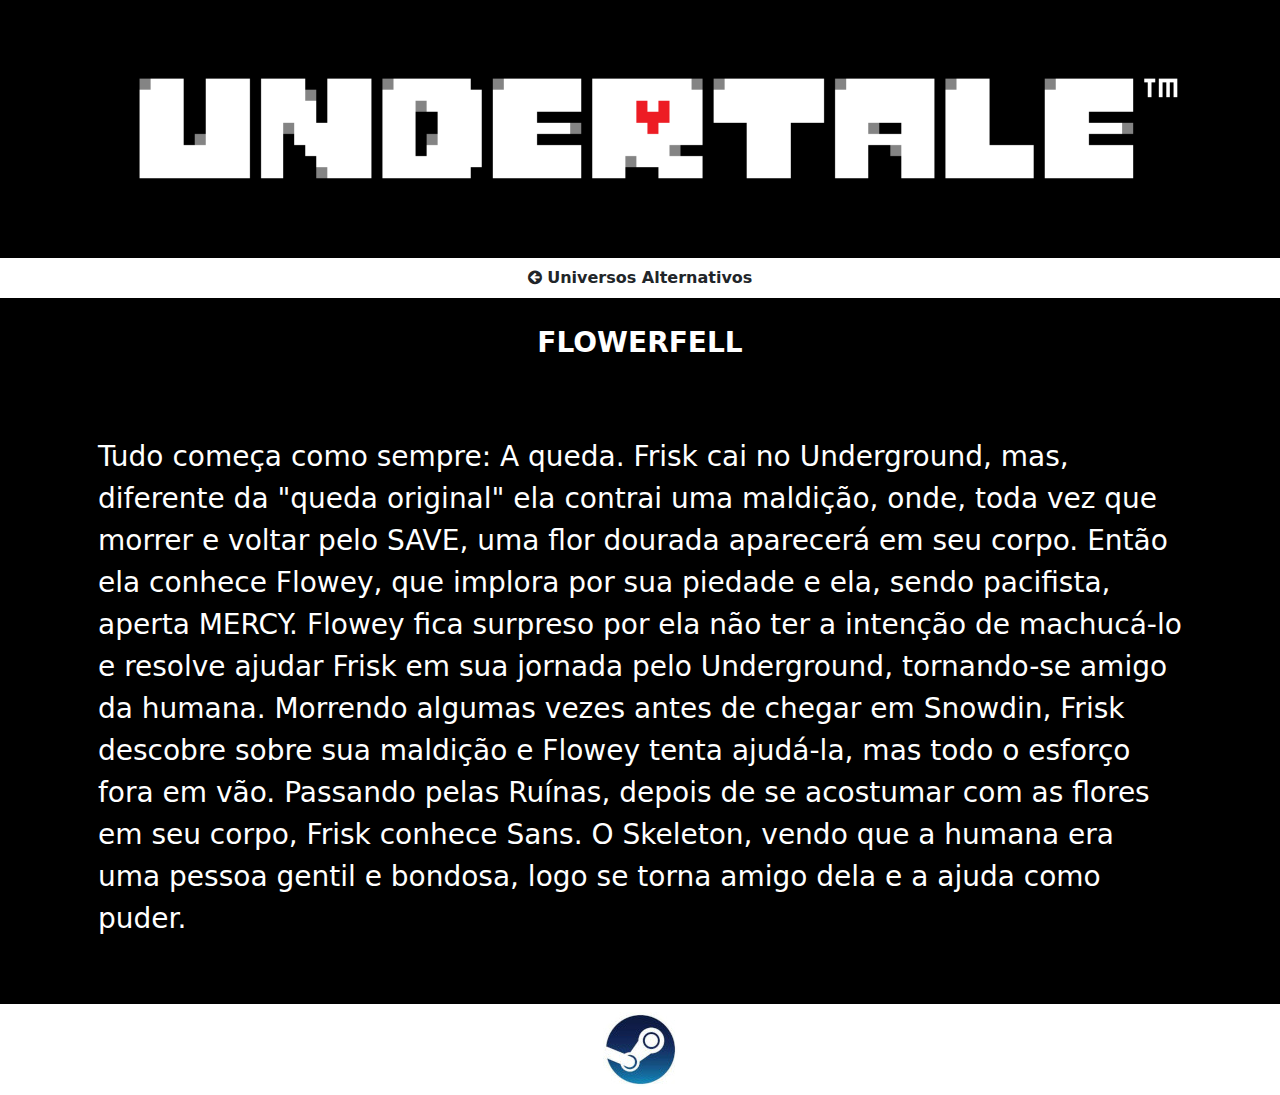
<file: view/flowerfell.html>
<!DOCTYPE html>
<html lang="pt-br">

<head>
    <meta charset="UTF-8">
    <meta name="viewport" content="width=device-width, initial-scale=1.0">

    <link rel="stylesheet" href="../css/bootstrap.min.css">
    <link rel="stylesheet" href="../css/style.css">
    <link rel="shortcut icon" href="../img/favicon.jpg"/>
    <link rel="stylesheet" href="https://cdnjs.cloudflare.com/ajax/libs/font-awesome/4.7.0/css/font-awesome.min.css">
    <title>Undertale</title>
</head>

<body>
    <section>
        <header>
            <img class="container-fluid" src="../img/undertale.png" alt="undertale">
        </header>

        <nav class="container-fluid" style="background: #fff">
            <div class="container d-flex justify-content-center fw-bold">
                <div class="row">
                    <div class="col-auto">
                        <a class="nav-link justify-content-center text-dark" href="universosalternativos.html">
                            <span class="fa fa-arrow-circle-left"></span>
                            Universos Alternativos
                        </a>
                    </div>
                </div>
            </div>
        </nav>


        <main>
            <div class="container">
                <div class="p-4 text-center fw-bold fs-3 text-white">FLOWERFELL</div>
                <div class="py-5 px-3 text-white fs-3">
                    <p>
                        Tudo começa como sempre: A queda. Frisk cai no Underground, mas, diferente da "queda original"
                        ela contrai uma maldição, onde, toda vez que morrer e voltar pelo SAVE, uma flor dourada
                        aparecerá em seu corpo.

                        Então ela conhece Flowey, que implora por sua piedade e ela, sendo pacifista, aperta MERCY.
                        Flowey fica surpreso por ela não ter a intenção de machucá-lo e resolve ajudar Frisk em sua
                        jornada pelo Underground, tornando-se amigo da humana.

                        Morrendo algumas vezes antes de chegar em Snowdin, Frisk descobre sobre sua maldição e Flowey
                        tenta ajudá-la, mas todo o esforço fora em vão.

                        Passando pelas Ruínas, depois de se acostumar com as flores em seu corpo, Frisk conhece Sans. O
                        Skeleton, vendo que a humana era uma pessoa gentil e bondosa, logo se torna amigo dela e a ajuda
                        como puder. </p>
                </div>
            </div>
        </main>

        <footer class="text-center p-2" style="background: #fff">
            <a href="https://store.steampowered.com/app/391540/Undertale/?l=portuguese"><img class="rounded"
                    src="../img/iconSteam.jpg" alt="steam"></a>
        </footer>
    </section>
</body>

</html>
</file>
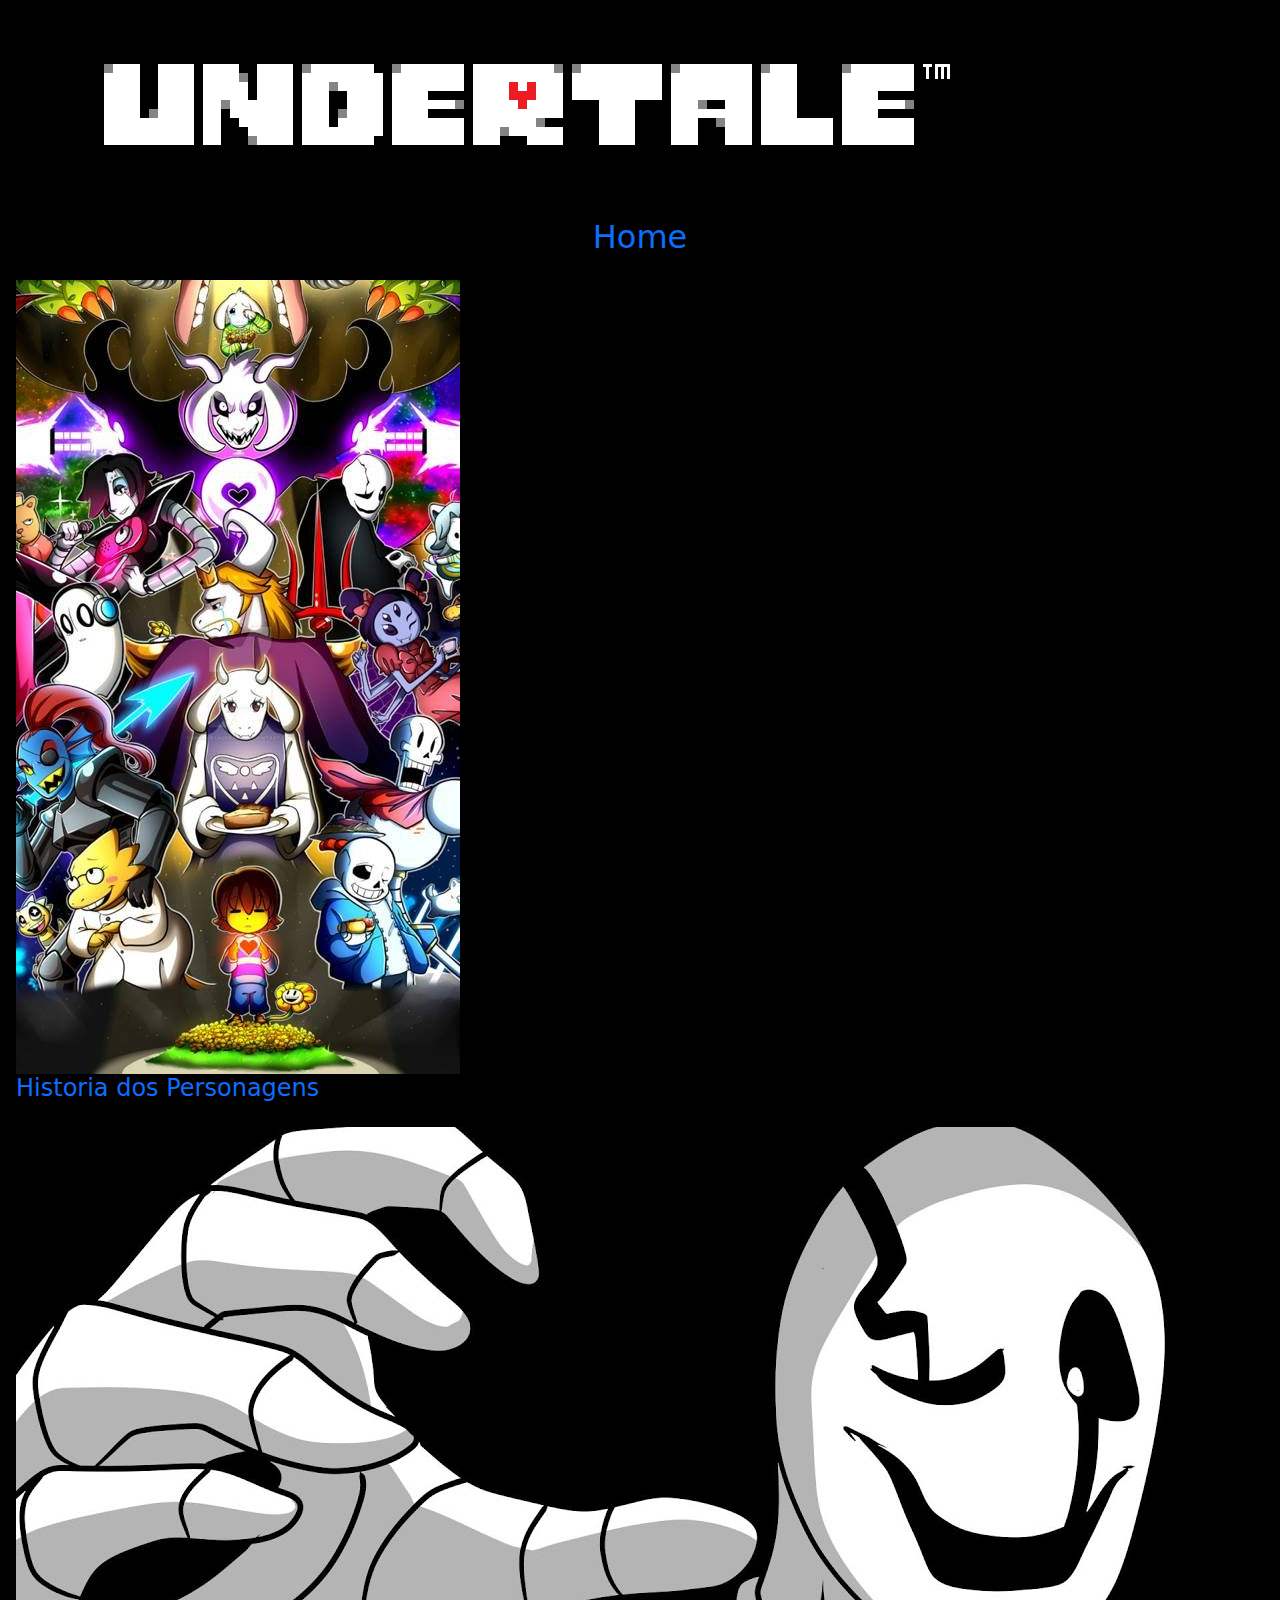
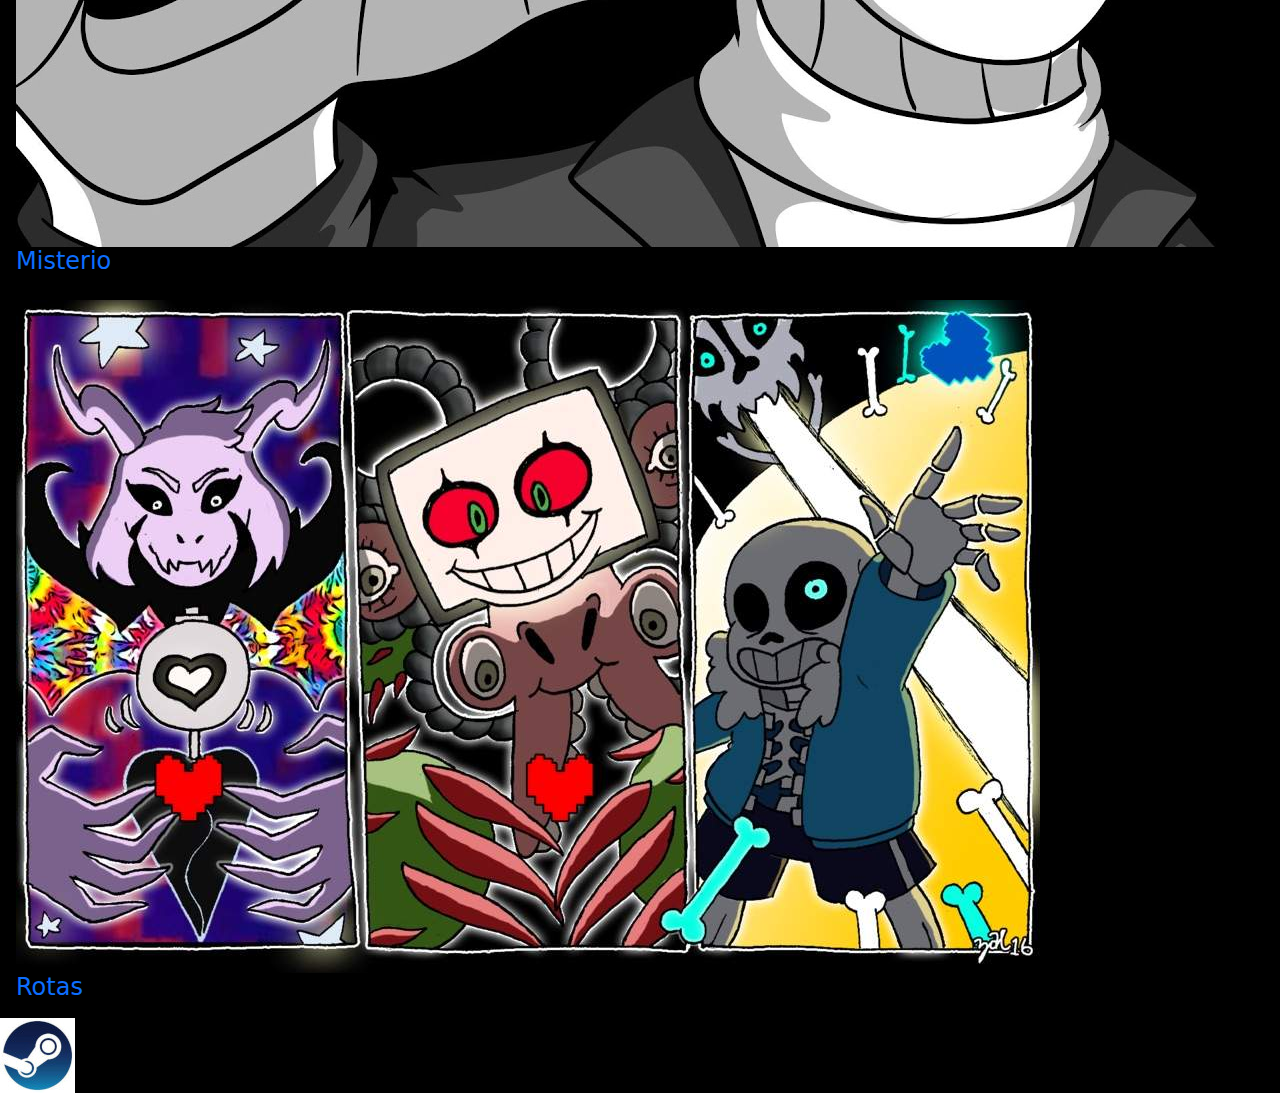
<file: view/historia.html>
<!DOCTYPE html>
<html lang="pt-br">

<head>
    <meta charset="UTF-8">
    <meta name="viewport" content="width=device-width, initial-scale=1.0">

    <link rel="stylesheet" href="../css/bootstrap.min.css">
    <link rel="stylesheet" href="../css/style.css">
    <title>Undertale</title>
</head>

<body>
    <section>
        <header>
            <img class="divTitle" src="../img/undertale.png" alt="undertale">
        </header>

        <nav class="nav justify-content-center">
            <div class="nav-item">
                <a class="nav-link" href="../index.html">
                    <h2>Home</h2>
                </a>
            </div>
        </nav>

        <main>
            <div>
                <a class="nav-link" href="personagens.html">
                    <img class="divimgHistoria" src="../img/undertaleHistoria.jpg" alt="logo">
                    <h4>
                        Historia dos Personagens
                    </h4>
                </a>

                <a class="nav-link" href="misterio.html">
                    <img class="divimgHistoria" src="../img/undertaleMisterio.jpg" alt="logo">
                    <h4>
                        Misterio
                    </h4>
                </a>

                <a class="nav-link" href="rotas.html">
                    <img class="divimgHistoria" src="../img/undertaleRotas.jpg" alt="logo">
                    <h4>
                        Rotas
                    </h4>
                </a>
            </div>
        </main>

        <footer>
            <a href="https://store.steampowered.com/app/391540/Undertale/?l=portuguese"><img src="../img/iconSteam.jpg"
                    alt="steam"></a>
        </footer>
    </section>
</body>

</html>
</file>
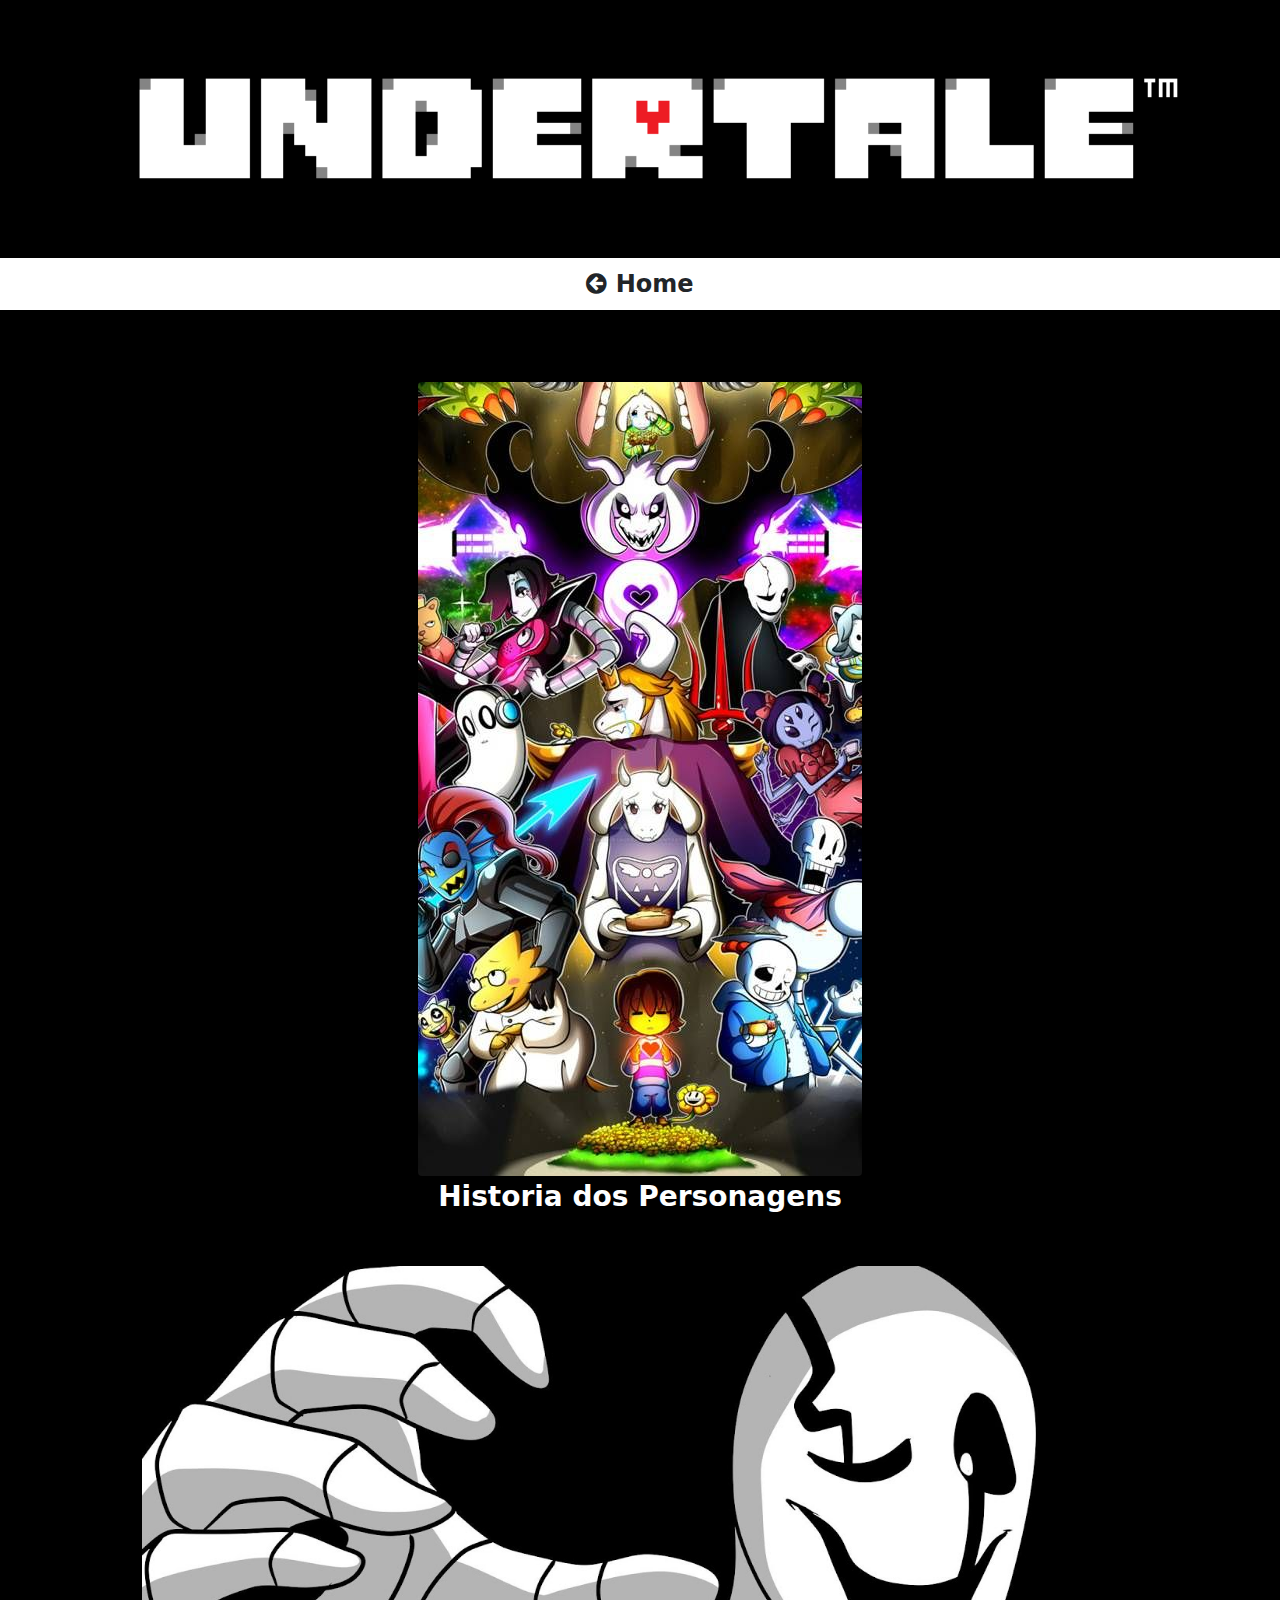
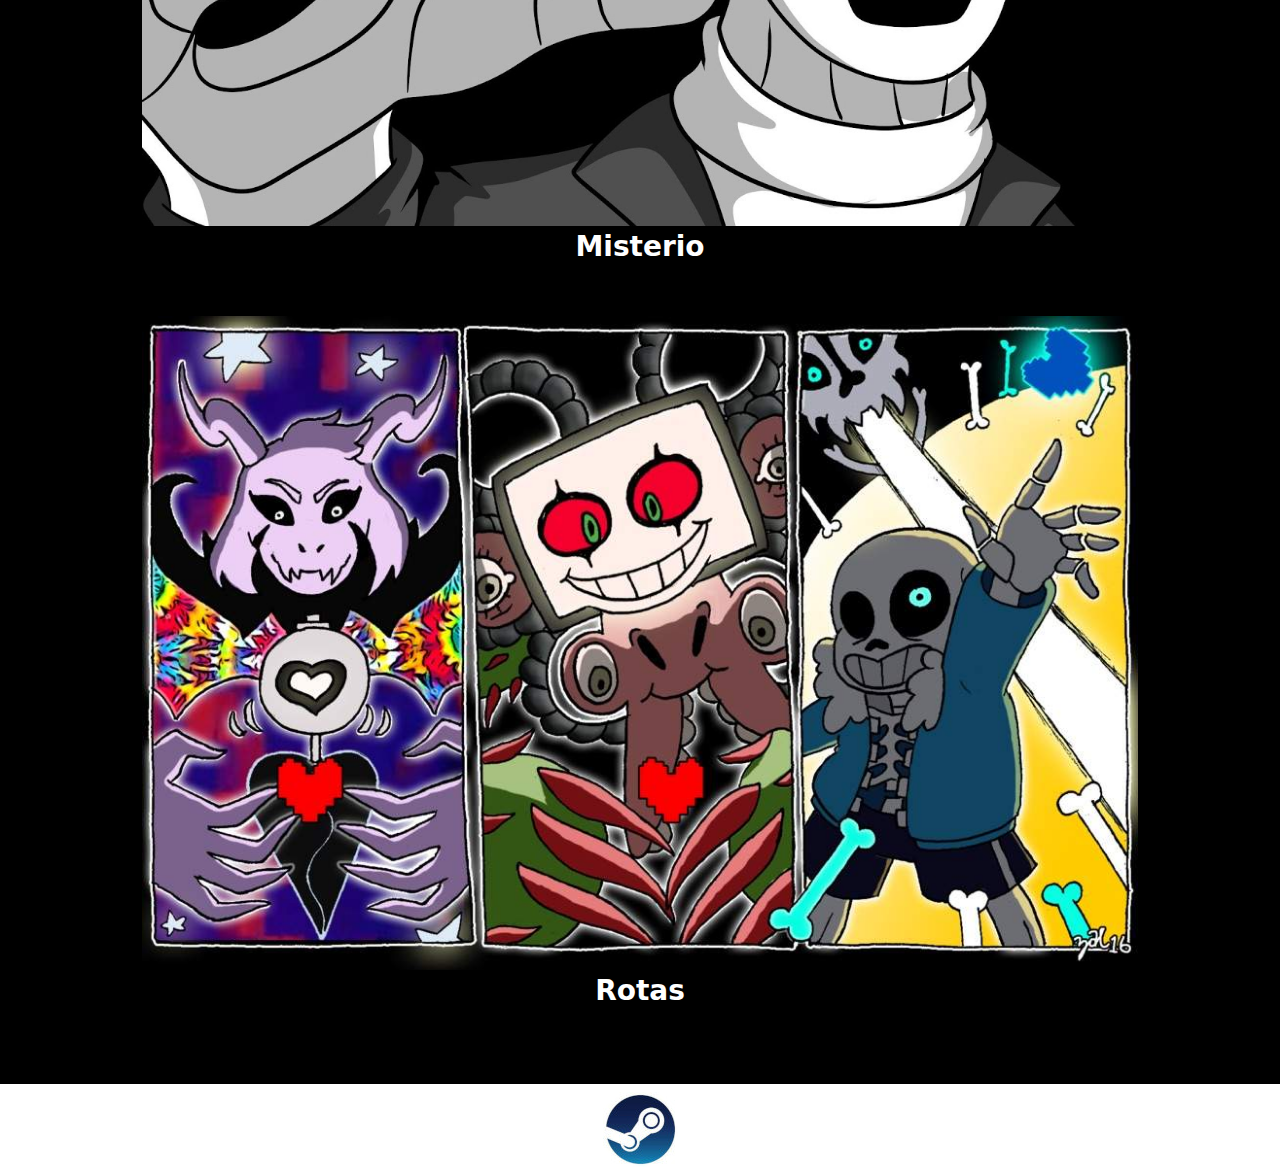
<file: view/historias.html>
<!DOCTYPE html>
<html lang="pt-br">

<head>
    <meta charset="UTF-8">
    <meta name="viewport" content="width=device-width, initial-scale=1.0">

    <link rel="stylesheet" href="../css/bootstrap.min.css">
    <link rel="stylesheet" href="../css/style.css">
    <link rel="shortcut icon" href="../img/favicon.jpg"/>
    <link rel="stylesheet" href="https://cdnjs.cloudflare.com/ajax/libs/font-awesome/4.7.0/css/font-awesome.min.css">
    <title>Undertale</title>
</head>

<body>
    <section>
        <header>
            <img class="container-fluid" src="../img/undertale.png" alt="undertale">
        </header>

        <nav class="container-fluid" style="background: #fff">
            <div class="container fw-bold">
                <div class="row d-flex justify-content-center">
                    <div class="col-auto">
                        <a class="nav-link justify-content-center text-dark  fs-4" href="../index.html">
                            <span class="fa fa-arrow-circle-left"></span>
                            Home
                        </a>
                    </div>
                </div>
            </div>
        </nav>

        <main>
            <div class="container p-5">
                <a class="nav-link p-4 text-center fw-bold fs-3 text-white" href="personagen.html">
                    <img class="img-fluid rounded mx-auto d-block " src="../img/undertaleHistoria.jpg" alt="logo">
                    Historia dos Personagens
                </a>

                <a class="nav-link p-4 text-center fw-bold fs-3 text-white" href="misterio.html">
                    <img class="img-fluid rounded mx-auto d-block " src="../img/undertaleMisterio.jpg" alt="logo">
                    Misterio
                </a>

                <a class="nav-link p-4 text-center fw-bold fs-3 text-white" href="rotas.html">
                    <img class="img-fluid rounded mx-auto d-block " src="../img/undertaleRotas.jpg" alt="logo">
                    Rotas
                </a>
            </div>
        </main>

        <footer class="text-center p-2" style="background: #fff">
            <a href="https://store.steampowered.com/app/391540/Undertale/?l=portuguese"><img class="rounded"
                    src="../img/iconSteam.jpg" alt="steam"></a>
        </footer>
    </section>
</body>

</html>
</file>
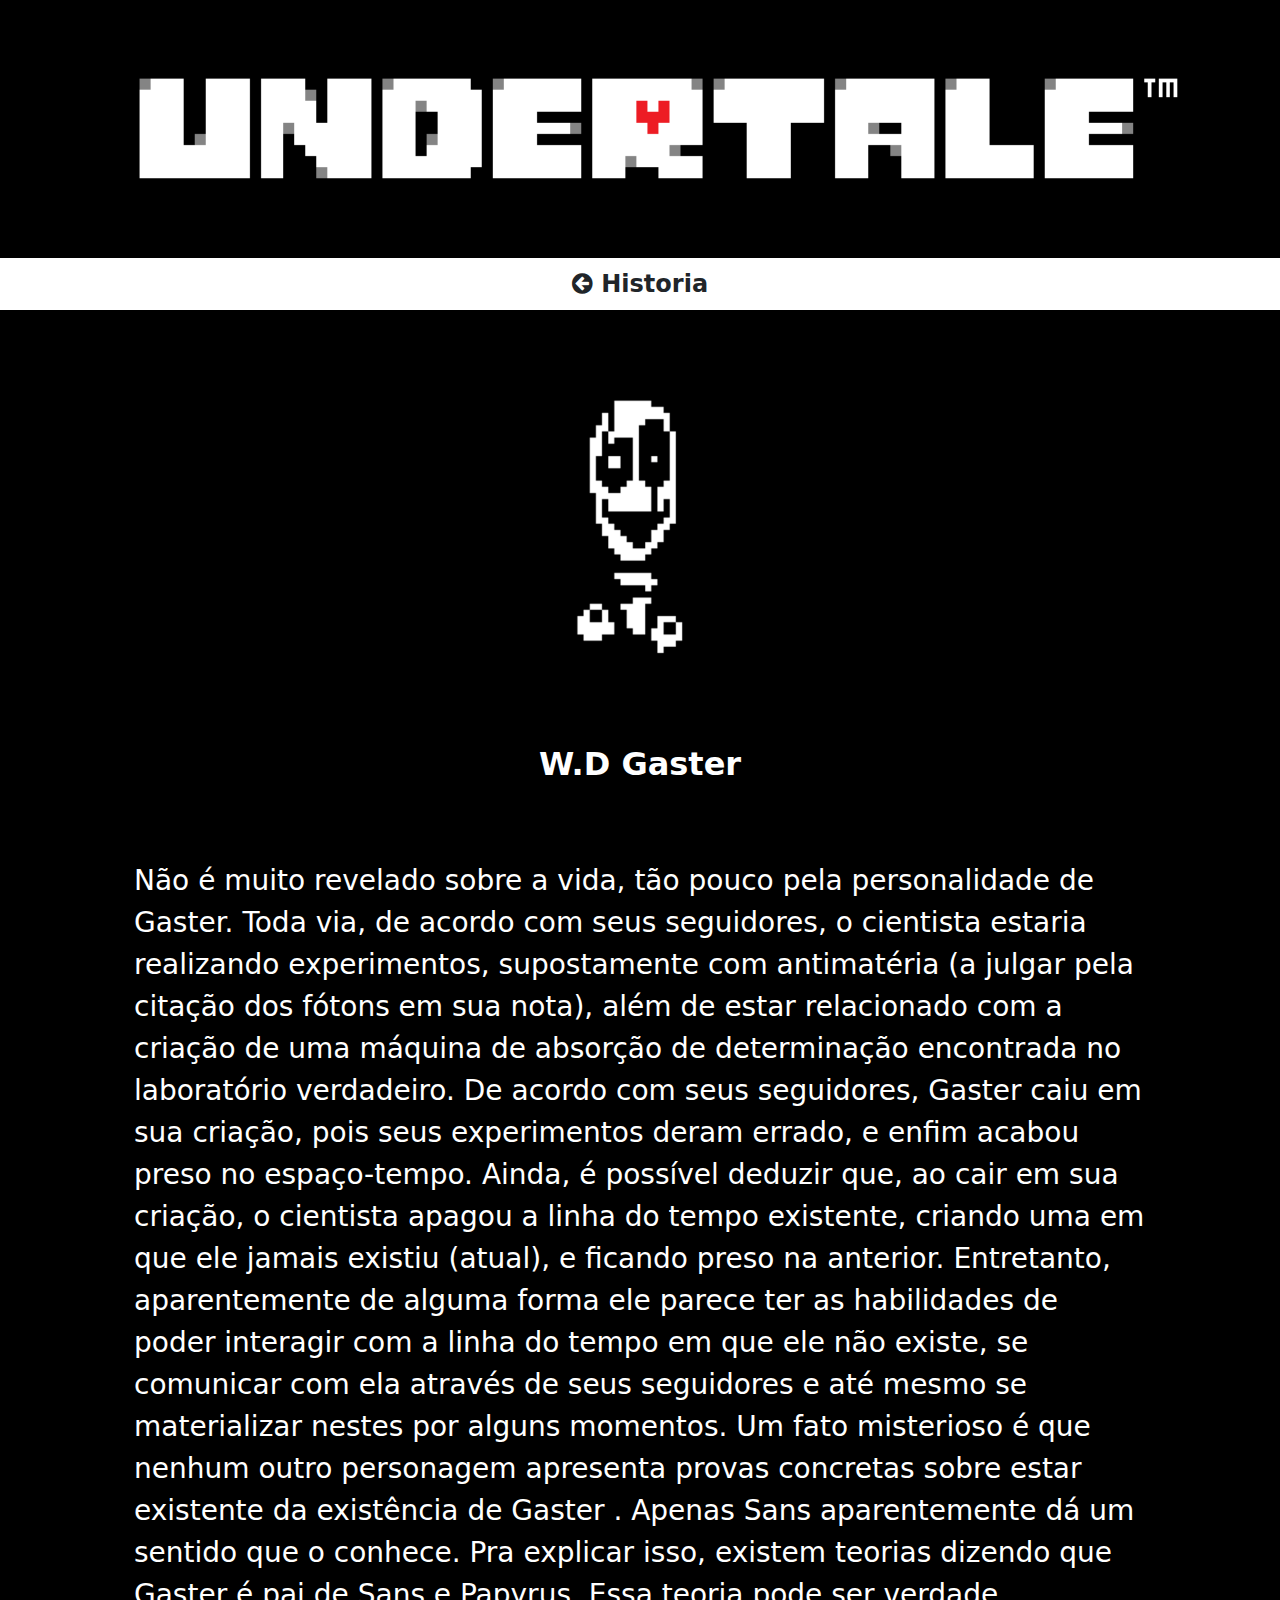
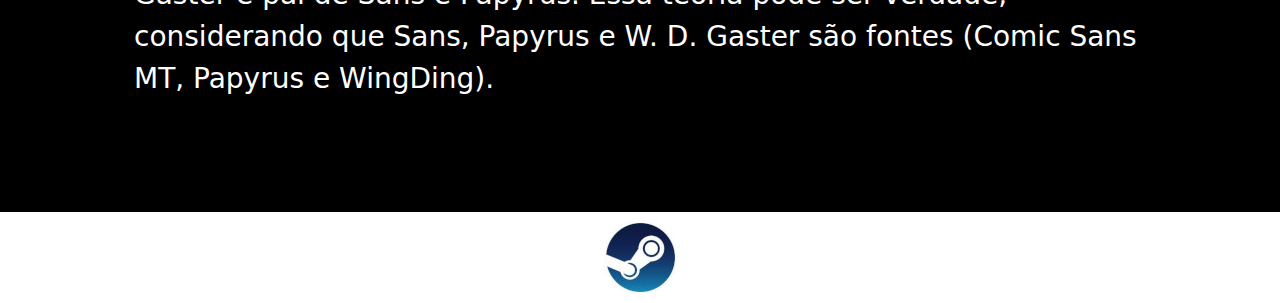
<file: view/misterio.html>
<!DOCTYPE html>
<html lang="pt-br">

<head>
    <meta charset="UTF-8">
    <meta name="viewport" content="width=device-width, initial-scale=1.0">

    <link rel="stylesheet" href="../css/bootstrap.min.css">
    <link rel="stylesheet" href="../css/style.css">
    <link rel="shortcut icon" href="../img/favicon.jpg"/>
    <link rel="stylesheet" href="https://cdnjs.cloudflare.com/ajax/libs/font-awesome/4.7.0/css/font-awesome.min.css">
    <title>Undertale</title>
</head>

<body>
    <section>
        <header>
            <img class="container-fluid" src="../img/undertale.png" alt="undertale">
        </header>

        <nav class="container-fluid" style="background: #fff">
            <div class="container d-flex justify-content-center fw-bold">
                <div class="row">
                    <div class="col">
                        <a class="nav-link justify-content-center text-dark fs-4" href="historias.html">
                            <span class="fa fa-arrow-circle-left"></span>
                            Historia</a>
                    </div>
                </div>
            </div>
        </nav>

        <main>
            <div class="container p-5">
                <img class="mx-auto w-25 d-block py-3" src="../img/Personagens/W.D_Gaster.png" alt="logo">
                <div class="p-4 text-center fw-bold fs-2 text-white">W.D Gaster</div>
                <div class="py-5 px-3 text-white fs-3">
                    <p>
                        Não é muito revelado sobre a vida, tão pouco pela personalidade de Gaster. Toda via, de
                        acordo
                        com seus seguidores, o cientista estaria realizando experimentos, supostamente com
                        antimatéria
                        (a julgar pela citação dos fótons em sua nota), além de estar relacionado com a criação de
                        uma
                        máquina de absorção de determinação encontrada no laboratório verdadeiro. De acordo com seus
                        seguidores, Gaster caiu em sua criação, pois seus experimentos deram errado, e enfim acabou
                        preso no espaço-tempo. Ainda, é possível deduzir que, ao cair em sua criação, o cientista
                        apagou
                        a linha do tempo existente, criando uma em que ele jamais existiu (atual), e ficando preso
                        na
                        anterior. Entretanto, aparentemente de alguma forma ele parece ter as habilidades de poder
                        interagir com a linha do tempo em que ele não existe, se comunicar com ela através de seus
                        seguidores e até mesmo se materializar nestes por alguns momentos.

                        Um fato misterioso é que nenhum outro personagem apresenta provas concretas sobre estar
                        existente da existência de Gaster . Apenas Sans aparentemente dá um sentido que o conhece.

                        Pra explicar isso, existem teorias dizendo que Gaster é pai de Sans e Papyrus. Essa teoria
                        pode
                        ser verdade, considerando que Sans, Papyrus e W. D. Gaster são fontes (Comic Sans MT,
                        Papyrus e
                        WingDing). </p>
                </div>
            </div>
        </main>

        <footer class="text-center p-2" style="background: #fff">
            <a href="https://store.steampowered.com/app/391540/Undertale/?l=portuguese"><img class="rounded"
                    src="../img/iconSteam.jpg" alt="steam"></a>
        </footer>
    </section>
</body>

</html>
</file>
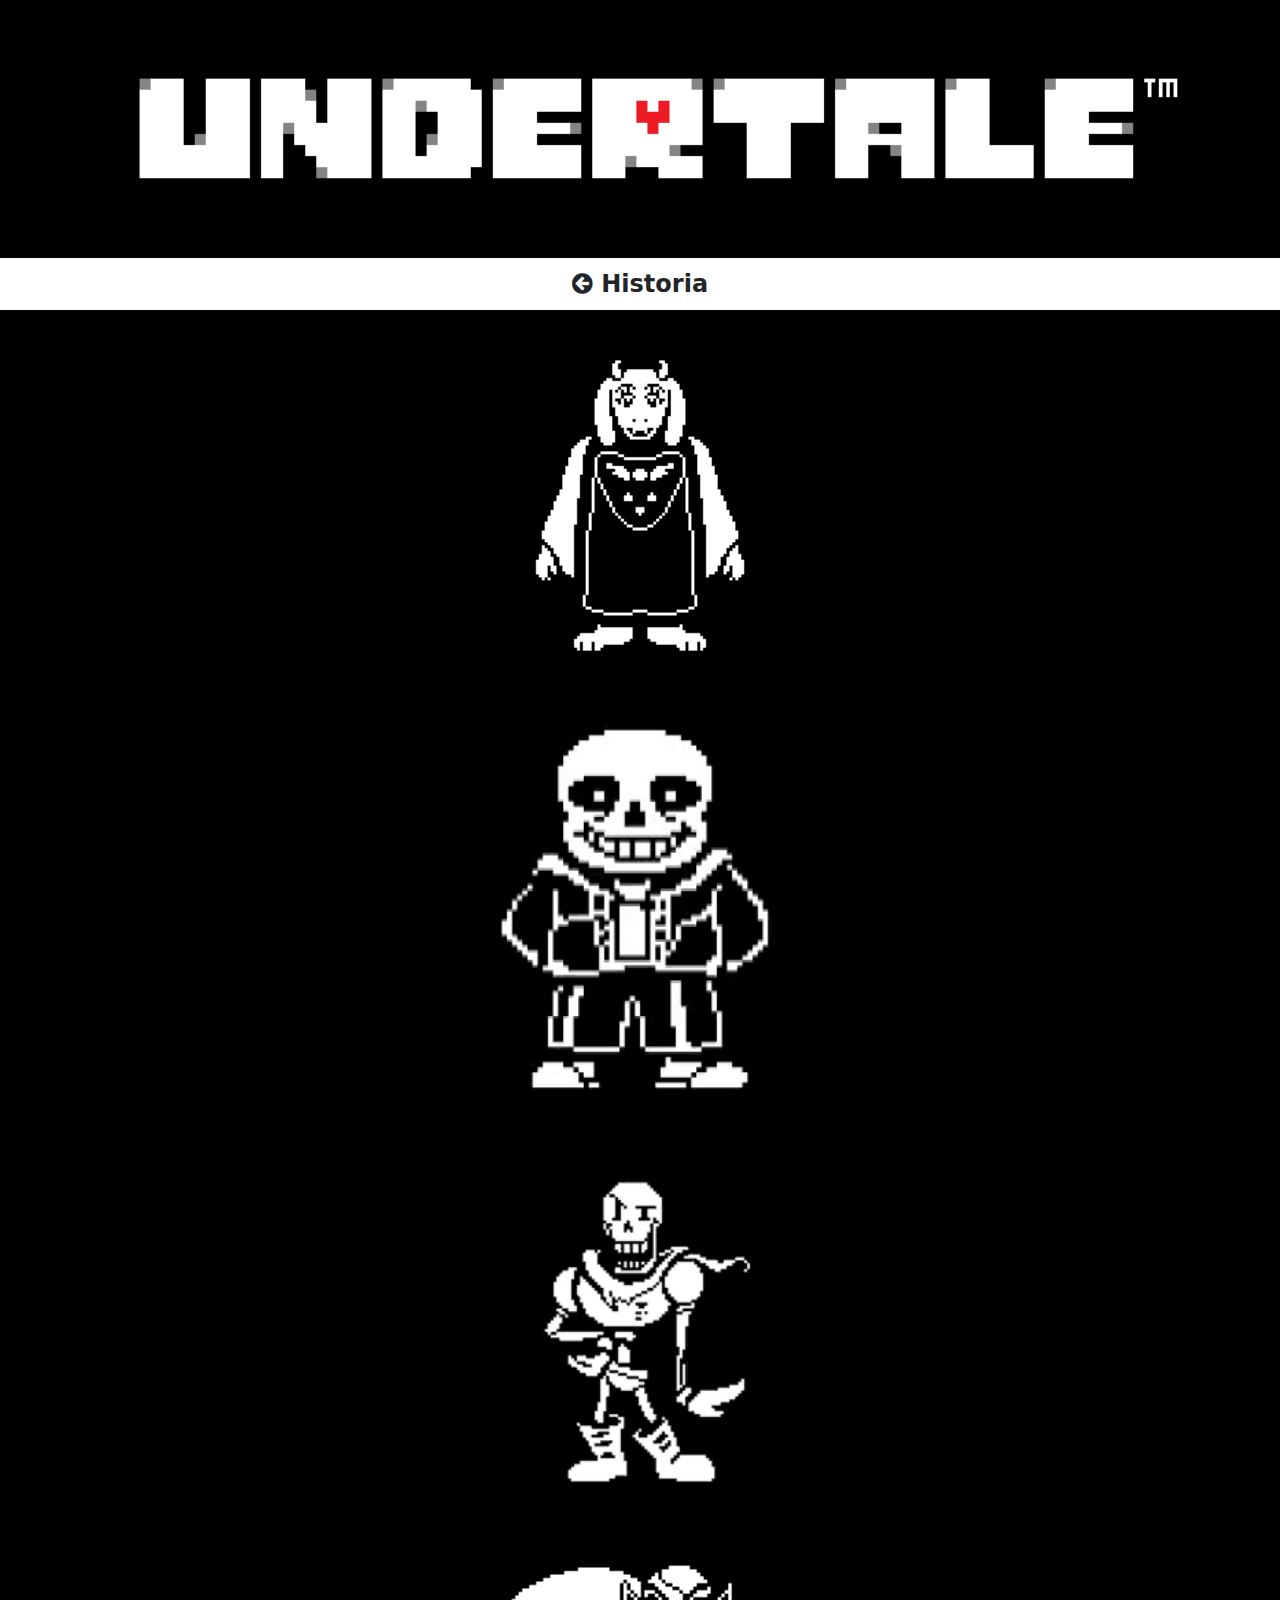
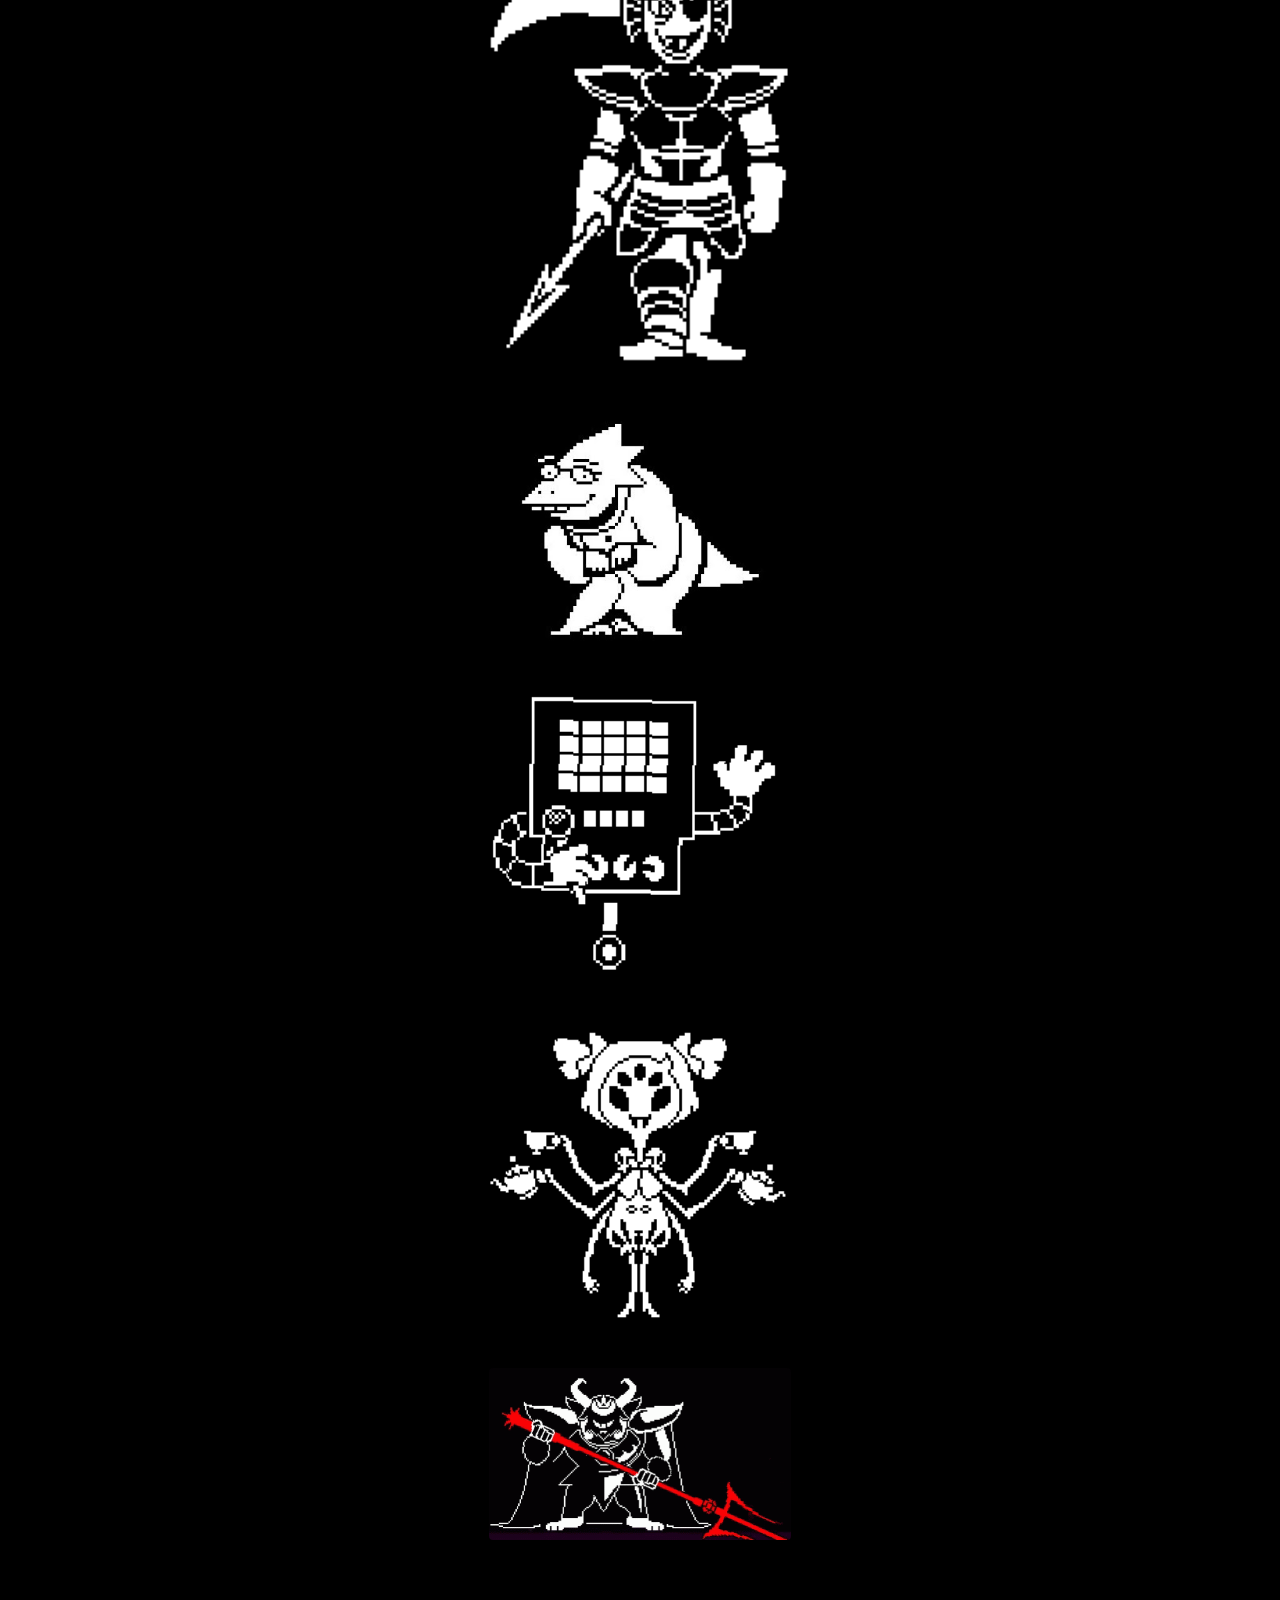
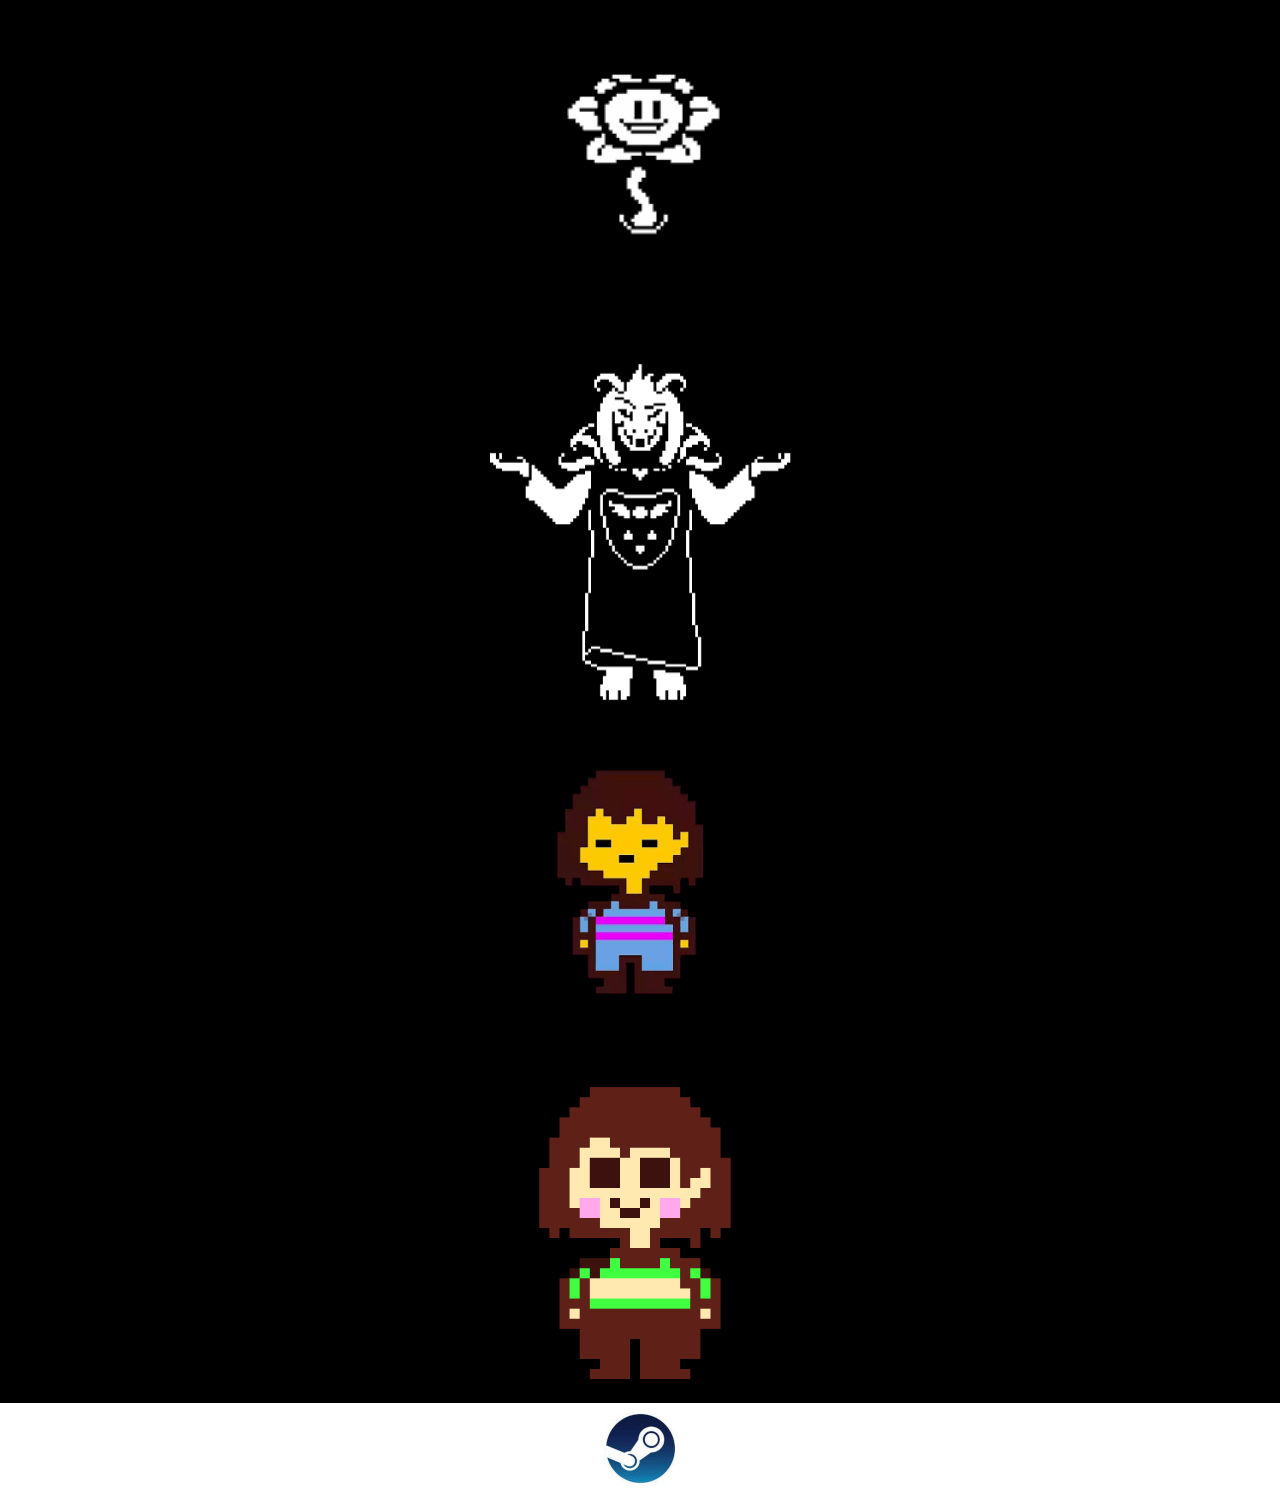
<file: view/personagen.html>
<!DOCTYPE html>
<html lang="pt-br">

<head>
    <meta charset="UTF-8">
    <meta name="viewport" content="width=device-width, initial-scale=1.0">

    <link rel="stylesheet" href="../css/bootstrap.min.css">
    <link rel="stylesheet" href="../css/style.css">
    <link rel="shortcut icon" href="../img/favicon.jpg"/>
    <link rel="stylesheet" href="https://cdnjs.cloudflare.com/ajax/libs/font-awesome/4.7.0/css/font-awesome.min.css">
    <title>Undertale</title>
</head>

<body>
    <section>
        <header>
            <img class="container-fluid" src="../img/undertale.png" alt="undertale">
        </header>

        <nav class="container-fluid" style="background: #fff">
            <div class="container d-flex justify-content-center fw-bold">
                <div class="row">
                    <div class="col">
                        <a class="nav-link justify-content-center text-dark fs-4" href="historias.html">
                            <span class="fa fa-arrow-circle-left"></span>
                            Historia</a>
                    </div>
                </div>
            </div>
        </nav>

        <main>
            <div class="container-fluid">
                <div id="imag"></div>
            </div>
        </main>

        <footer class="text-center p-2" style="background: #fff">
            <a href="https://store.steampowered.com/app/391540/Undertale/?l=portuguese"><img class="rounded"
                    src="../img/iconSteam.jpg" alt="steam"></a>
        </footer>
    </section>
</body>

</html>

<script>
    let imgs = ['toriel', 'sans', 'papyrus', 'undyne', 'alphys', 'mettaton', 'muffet', 'asgore', 'flowey', 'asriel', 'frisk', 'chara',]

    imgs.forEach(imgFunction)
    function imgFunction(item) {
        document.getElementById("imag").innerHTML += '<a id="' + item + '" onClick="clickid(this.id)" class="nav-link submit p-4 text-center fw-bold fs-3 text-white" href="historiapersonagem.html"><img class="img-fluid rounded mx-auto d-block w-25 " src="../img/personagens/personagemhistoria/' + item + '.gif" alt="logo" ></a>'
    }


    function clickid(id){
        sessionStorage.setItem('key', id)
    }

    


</script>
</file>
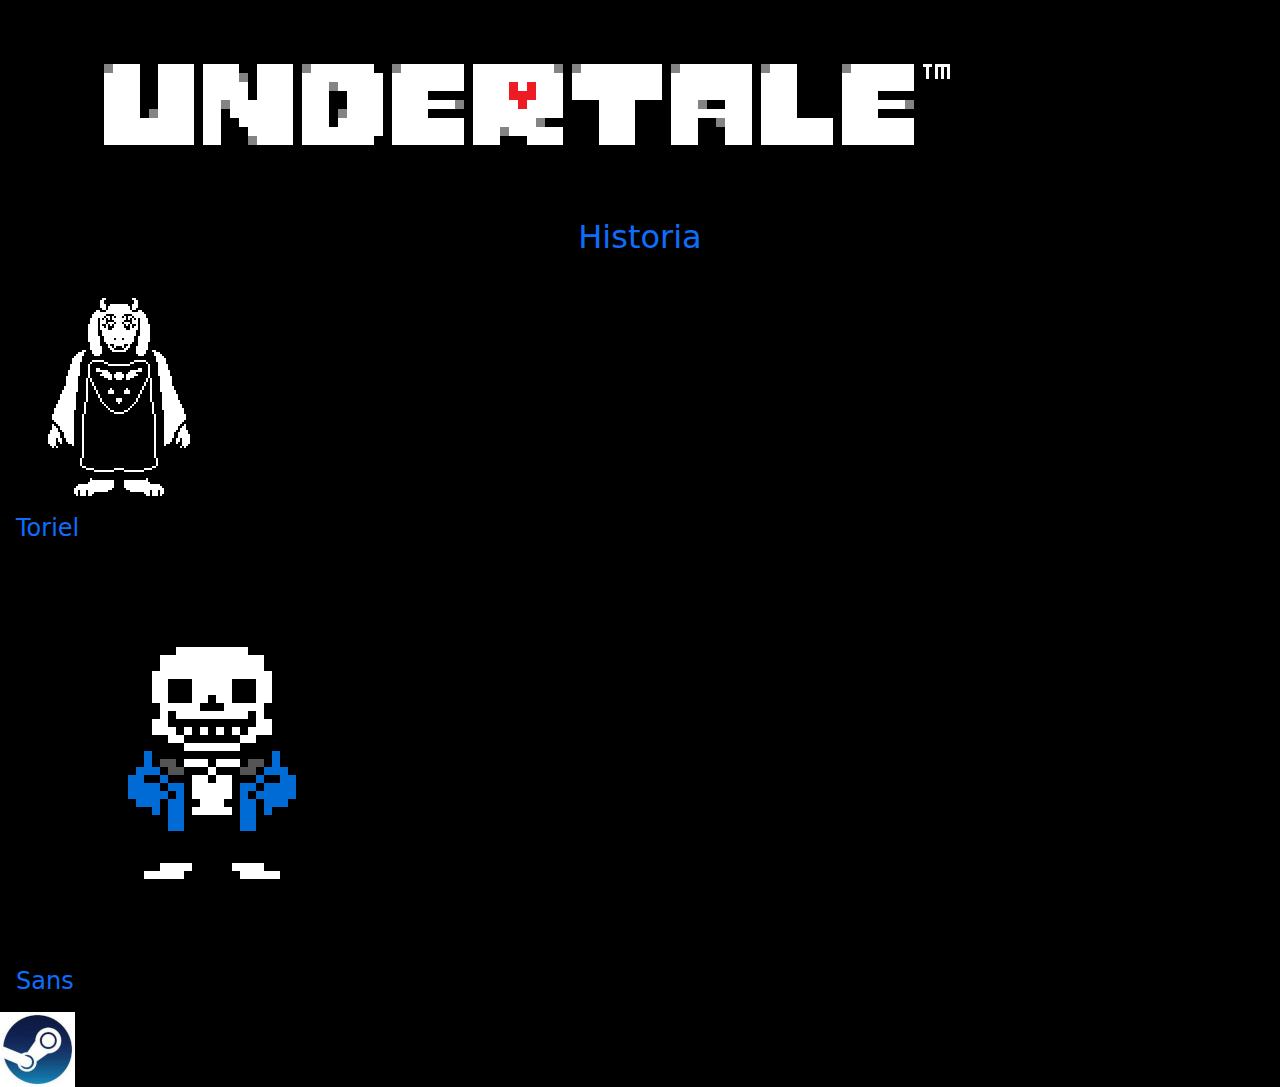
<file: view/personagens.html>
<!DOCTYPE html>
<html lang="pt-br">

<head>
    <meta charset="UTF-8">
    <meta name="viewport" content="width=device-width, initial-scale=1.0">

    <link rel="stylesheet" href="../css/bootstrap.min.css">
    <link rel="stylesheet" href="../css/style.css">
    <title>Undertale</title>
</head>

<body>
    <section>
        <header>
            <img class="divTitle" src="../img/undertale.png" alt="undertale">
        </header>

        <nav class="nav justify-content-center">
            <div class="nav-item">
                <a class="nav-link" href="historia.html">
                    <h2>Historia</h2>
                </a>
            </div>
        </nav>

        <main>
            <div>
                <a class="nav-link" href="historiapersonagem.html">
                    <img class="divgaster" src="../img/personagens/toriel/toriel.png" alt="logo">
                    <h4>
                        Toriel
                    </h4>
                </a>

                <a class="nav-link" href="">
                    <img class="divgaster" src="../img/personagens/sans/sans.jpg" alt="logo">
                    <h4>
                        Sans
                    </h4>
                </a>

            </div>
        </main>

        <footer>
            <a href="https://store.steampowered.com/app/391540/Undertale/?l=portuguese"><img src="../img/iconSteam.jpg"
                    alt="steam"></a>
        </footer>
    </section>
</body>

</html>
</file>
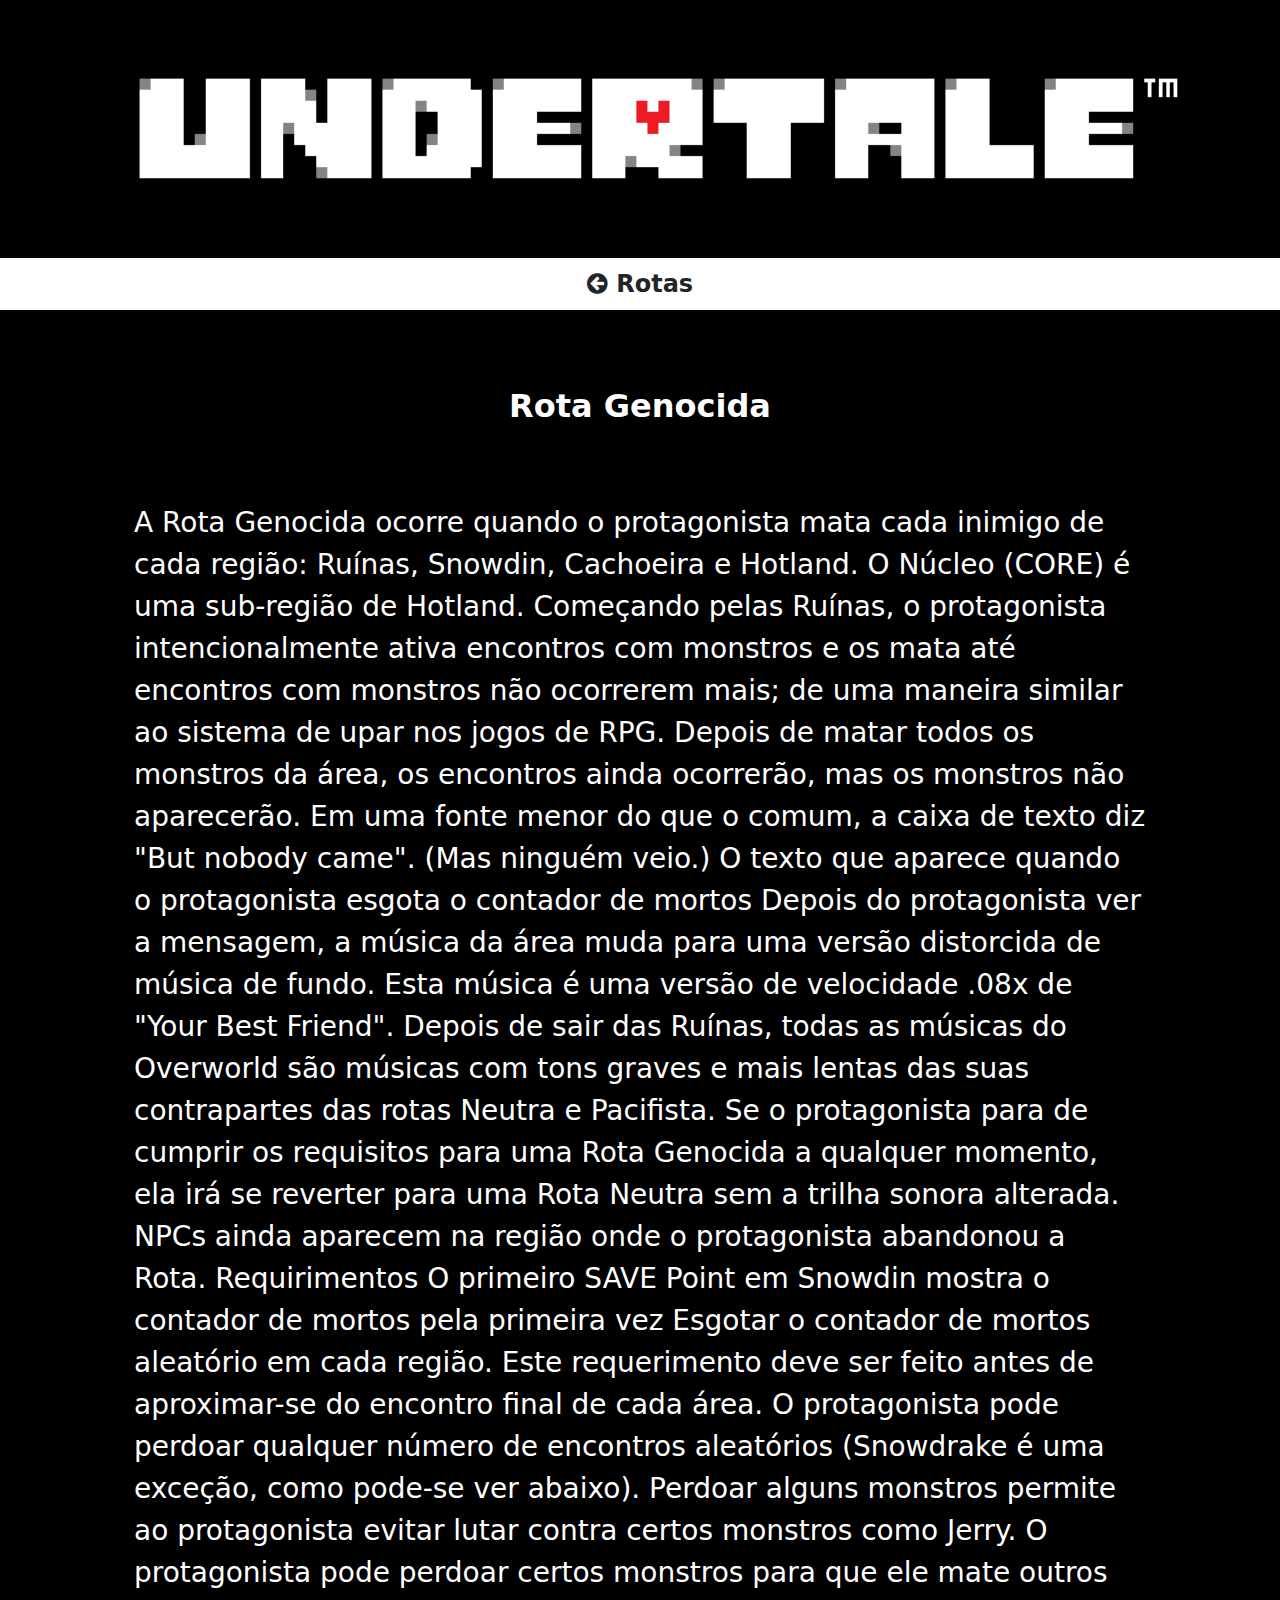
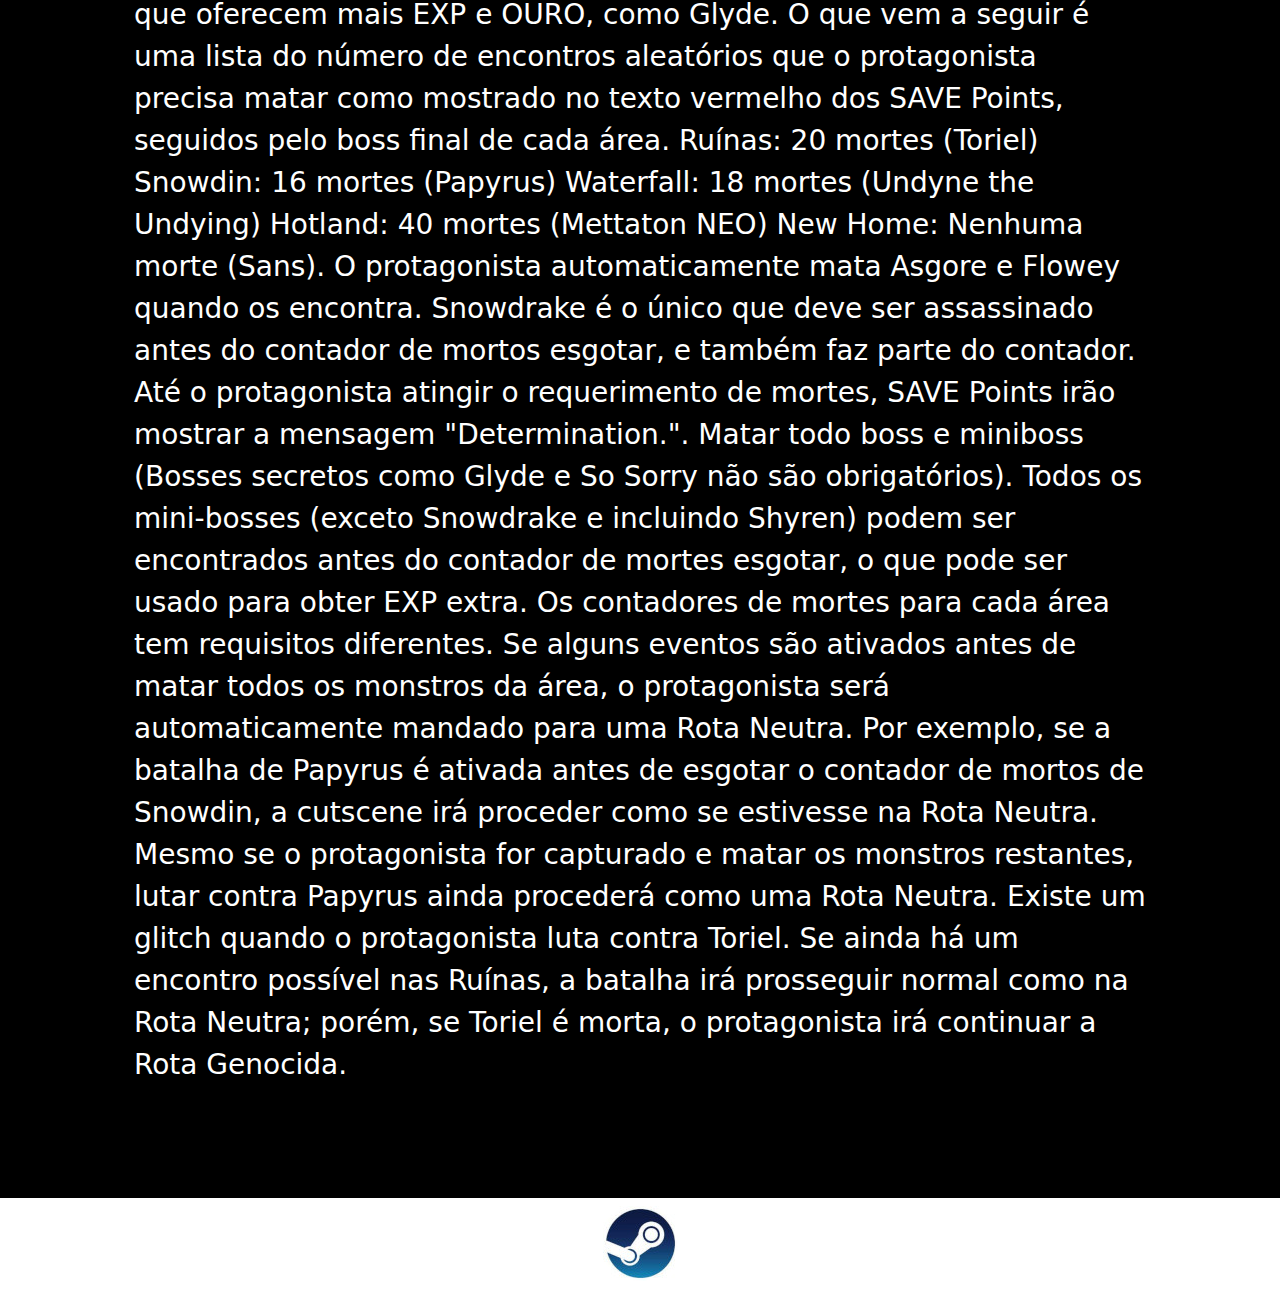
<file: view/rotagenocida.html>
<!DOCTYPE html>
<html lang="pt-br">

<head>
    <meta charset="UTF-8">
    <meta name="viewport" content="width=device-width, initial-scale=1.0">

    <link rel="stylesheet" href="../css/bootstrap.min.css">
    <link rel="stylesheet" href="../css/style.css">
    <link rel="shortcut icon" href="../img/favicon.jpg"/>
    <link rel="stylesheet" href="https://cdnjs.cloudflare.com/ajax/libs/font-awesome/4.7.0/css/font-awesome.min.css">
    <title>Undertale</title>
</head>

<body>
    <section>
        <header>
            <img class="container-fluid" src="../img/undertale.png" alt="undertale">
        </header>

        <nav class="container-fluid" style="background: #fff">
            <div class="container d-flex justify-content-center fw-bold">
                <div class="row">
                    <div class="col">
                        <a class="nav-link justify-content-center text-dark fs-4" href="rotas.html">
                            <span class="fa fa-arrow-circle-left"></span>
                            Rotas</a>
                    </div>
                </div>
            </div>
        </nav>

        <main>
            <div class="container p-5">
                <div class="p-4 text-center fw-bold fs-2 text-white">Rota Genocida</div>
                <div class="py-5 px-3 text-white fs-3">
                    <p>

                        A Rota Genocida ocorre quando o protagonista mata cada inimigo de cada região: Ruínas, Snowdin,
                        Cachoeira e Hotland. O Núcleo (CORE) é uma sub-região de Hotland.

                        Começando pelas Ruínas, o protagonista intencionalmente ativa encontros com monstros e os mata
                        até encontros com monstros não ocorrerem mais; de uma maneira similar ao sistema de upar nos
                        jogos de RPG. Depois de matar todos os monstros da área, os encontros ainda ocorrerão, mas os
                        monstros não aparecerão. Em uma fonte menor do que o comum, a caixa de texto diz "But nobody
                        came". (Mas ninguém veio.)


                        O texto que aparece quando o protagonista esgota o contador de mortos

                        Depois do protagonista ver a mensagem, a música da área muda para uma versão distorcida de
                        música de fundo. Esta música é uma versão de velocidade .08x de "Your Best Friend". Depois de
                        sair das Ruínas, todas as músicas do Overworld são músicas com tons graves e mais lentas das
                        suas contrapartes das rotas Neutra e Pacifista.

                        Se o protagonista para de cumprir os requisitos para uma Rota Genocida a qualquer momento, ela
                        irá se reverter para uma Rota Neutra sem a trilha sonora alterada. NPCs ainda aparecem na região
                        onde o protagonista abandonou a Rota.

                        Requirimentos

                        O primeiro SAVE Point em Snowdin mostra o contador de mortos pela primeira vez

                        Esgotar o contador de mortos aleatório em cada região. Este requerimento deve ser feito antes de
                        aproximar-se do encontro final de cada área.
                        O protagonista pode perdoar qualquer número de encontros aleatórios (Snowdrake é uma exceção,
                        como pode-se ver abaixo). Perdoar alguns monstros permite ao protagonista evitar lutar contra
                        certos monstros como Jerry. O protagonista pode perdoar certos monstros para que ele mate outros
                        que oferecem mais EXP e OURO, como Glyde.
                        O que vem a seguir é uma lista do número de encontros aleatórios que o protagonista precisa
                        matar como mostrado no texto vermelho dos SAVE Points, seguidos pelo boss final de cada área.
                        Ruínas: 20 mortes (Toriel)
                        Snowdin: 16 mortes (Papyrus)
                        Waterfall: 18 mortes (Undyne the Undying)
                        Hotland: 40 mortes (Mettaton NEO)
                        New Home: Nenhuma morte (Sans). O protagonista automaticamente mata Asgore e Flowey quando os
                        encontra.
                        Snowdrake é o único que deve ser assassinado antes do contador de mortos esgotar, e também faz
                        parte do contador.
                        Até o protagonista atingir o requerimento de mortes, SAVE Points irão mostrar a mensagem
                        "Determination.".
                        Matar todo boss e miniboss (Bosses secretos como Glyde e So Sorry não são obrigatórios). Todos
                        os mini-bosses (exceto Snowdrake e incluindo Shyren) podem ser encontrados antes do contador de
                        mortes esgotar, o que pode ser usado para obter EXP extra.
                        Os contadores de mortes para cada área tem requisitos diferentes. Se alguns eventos são ativados
                        antes de matar todos os monstros da área, o protagonista será automaticamente mandado para uma
                        Rota Neutra. Por exemplo, se a batalha de Papyrus é ativada antes de esgotar o contador de
                        mortos de Snowdin, a cutscene irá proceder como se estivesse na Rota Neutra. Mesmo se o
                        protagonista for capturado e matar os monstros restantes, lutar contra Papyrus ainda procederá
                        como uma Rota Neutra.

                        Existe um glitch quando o protagonista luta contra Toriel. Se ainda há um encontro possível nas
                        Ruínas, a batalha irá prosseguir normal como na Rota Neutra; porém, se Toriel é morta, o
                        protagonista irá continuar a Rota Genocida.
                    </p>
                </div>
            </div>
        </main>

        <footer class="text-center p-2" style="background: #fff">
            <a href="https://store.steampowered.com/app/391540/Undertale/?l=portuguese"><img class="rounded"
                    src="../img/iconSteam.jpg" alt="steam"></a>
        </footer>
    </section>
</body>

</html>
</file>
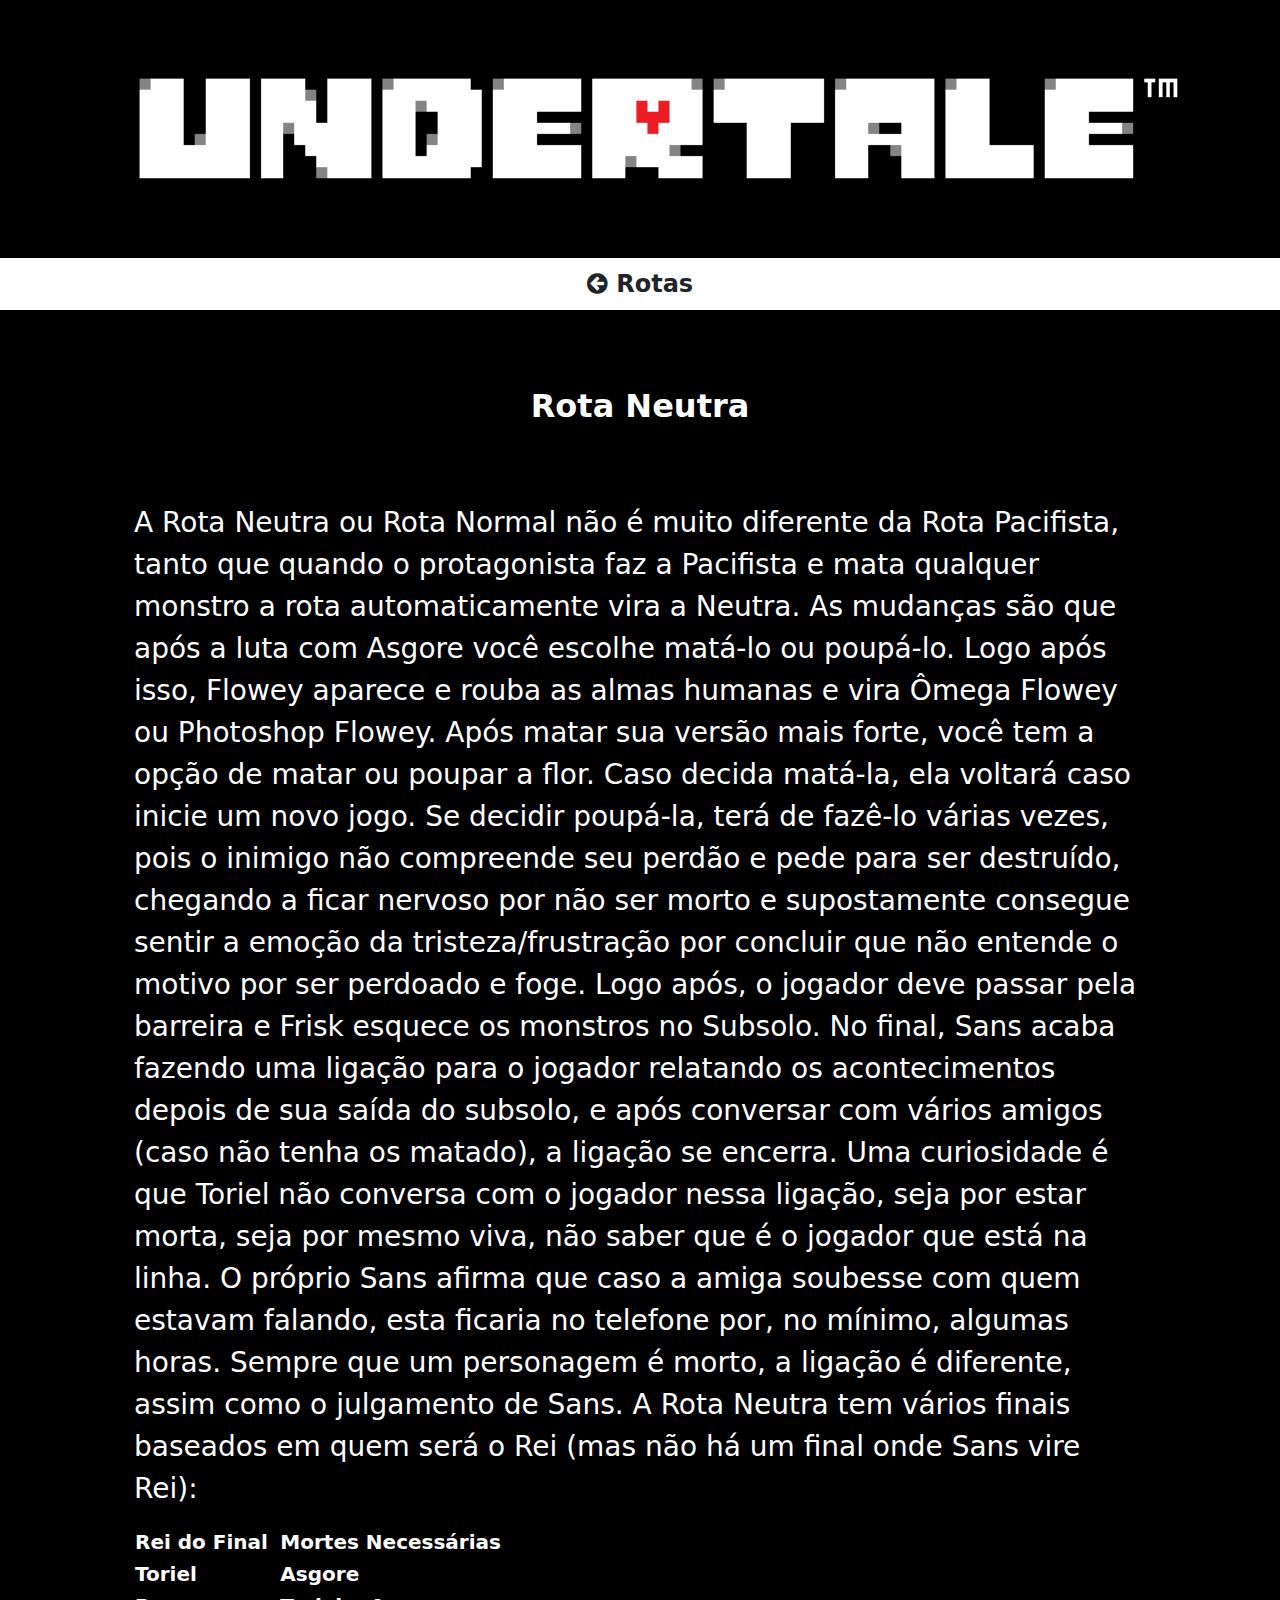
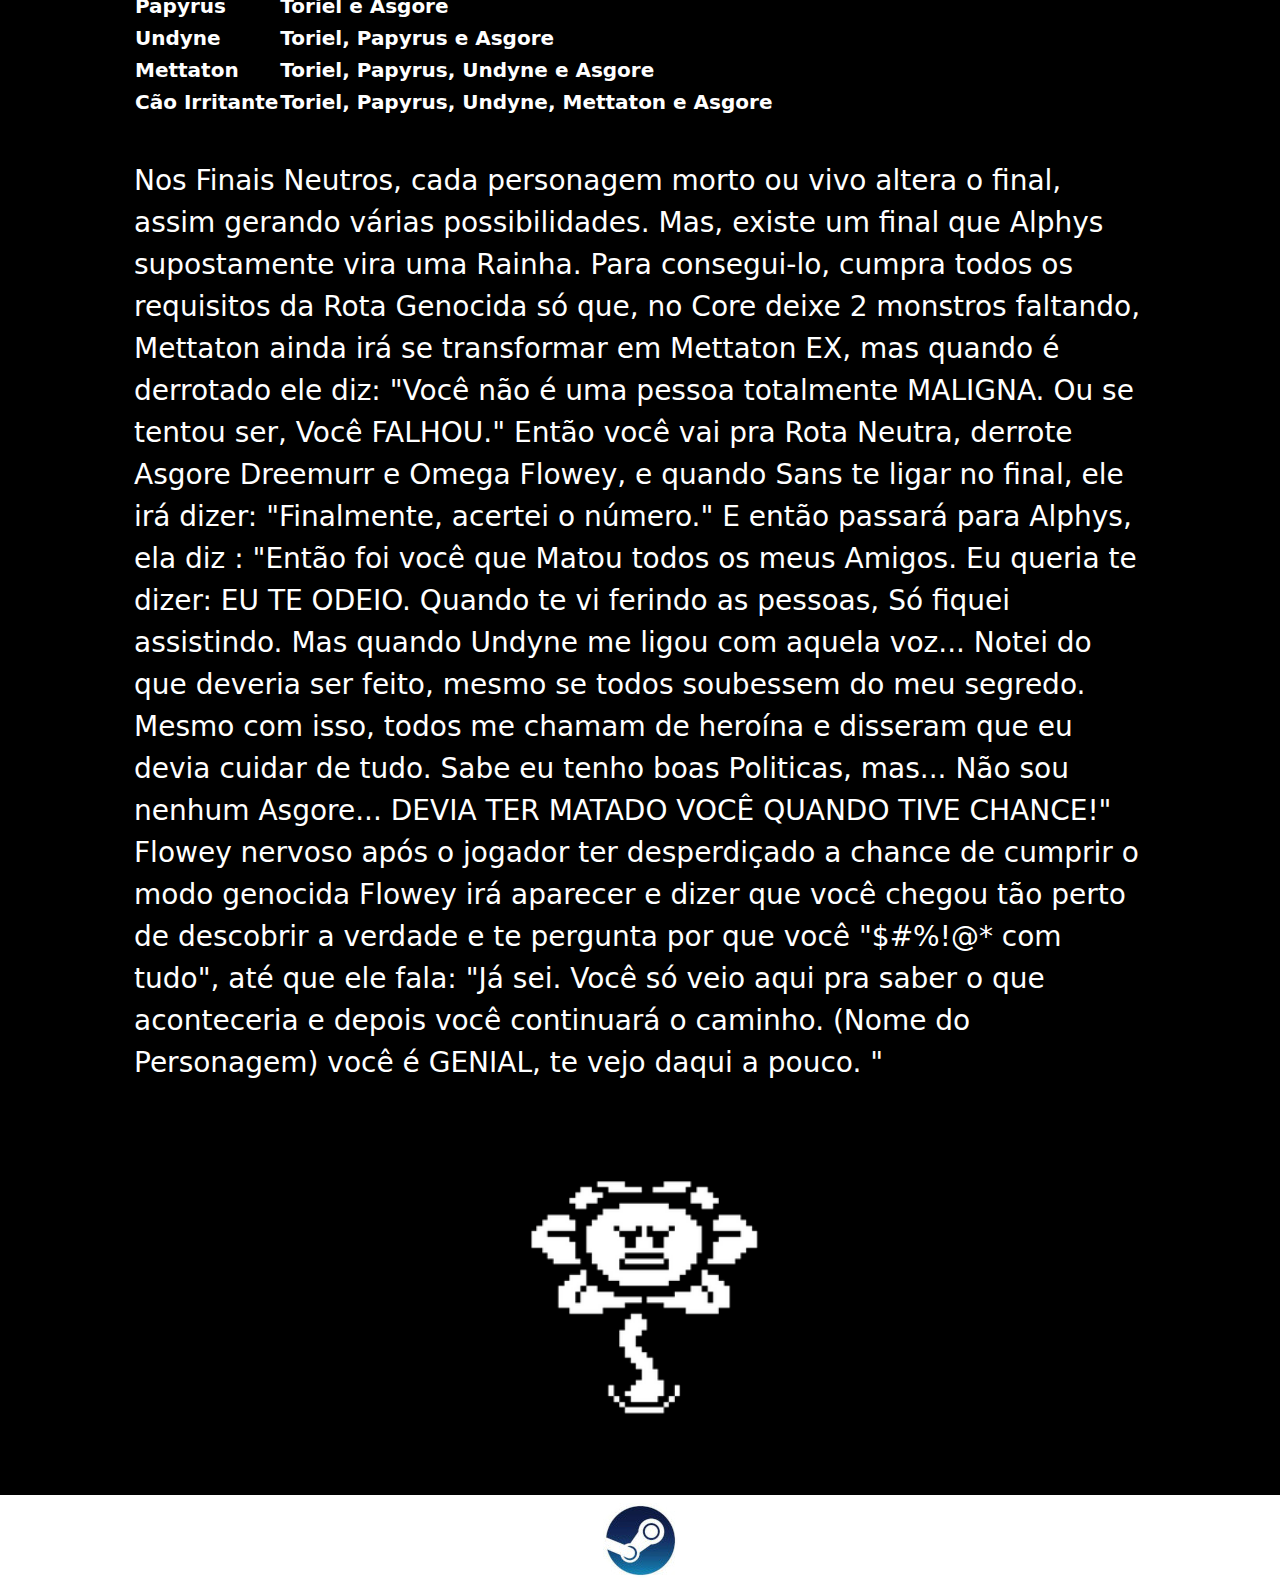
<file: view/rotaneutra.html>
<!DOCTYPE html>
<html lang="pt-br">

<head>
    <meta charset="UTF-8">
    <meta name="viewport" content="width=device-width, initial-scale=1.0">

    <link rel="stylesheet" href="../css/bootstrap.min.css">
    <link rel="stylesheet" href="../css/style.css">
    <link rel="shortcut icon" href="../img/favicon.jpg"/>
    <link rel="stylesheet" href="https://cdnjs.cloudflare.com/ajax/libs/font-awesome/4.7.0/css/font-awesome.min.css">
    <title>Undertale</title>
</head>

<body>
    <section>
        <header>
            <img class="container-fluid" src="../img/undertale.png" alt="undertale">
        </header>

        <nav class="container-fluid" style="background: #fff">
            <div class="container d-flex justify-content-center fw-bold">
                <div class="row">
                    <div class="col">
                        <a class="nav-link justify-content-center text-dark fs-4" href="rotas.html">
                            <span class="fa fa-arrow-circle-left"></span>
                            Rotas</a>
                    </div>
                </div>
            </div>
        </nav>

        <main>
            <div class="container p-5">
                <div class="p-4 text-center fw-bold fs-2 text-white">Rota Neutra</div>
                <div class="py-5 px-3 text-white fs-3">
                    <p>
                        A Rota Neutra ou Rota Normal não é muito diferente da Rota Pacifista, tanto que quando o
                        protagonista faz a Pacifista e mata qualquer monstro a rota automaticamente vira a Neutra.

                        As mudanças são que após a luta com Asgore você escolhe matá-lo ou poupá-lo. Logo após isso,
                        Flowey
                        aparece e rouba as almas humanas e vira Ômega Flowey ou Photoshop Flowey. Após matar sua versão
                        mais
                        forte, você tem a opção de matar ou poupar a flor. Caso decida matá-la, ela voltará caso inicie
                        um
                        novo jogo. Se decidir poupá-la, terá de fazê-lo várias vezes, pois o inimigo não compreende seu
                        perdão e pede para ser destruído, chegando a ficar nervoso por não ser morto e supostamente
                        consegue
                        sentir a emoção da tristeza/frustração por concluir que não entende o motivo por ser perdoado e
                        foge. Logo após, o jogador deve passar pela barreira e Frisk esquece os monstros no Subsolo.

                        No final, Sans acaba fazendo uma ligação para o jogador relatando os acontecimentos depois de
                        sua
                        saída do subsolo, e após conversar com vários amigos (caso não tenha os matado), a ligação se
                        encerra. Uma curiosidade é que Toriel não conversa com o jogador nessa ligação, seja por estar
                        morta, seja por mesmo viva, não saber que é o jogador que está na linha. O próprio Sans afirma
                        que
                        caso a amiga soubesse com quem estavam falando, esta ficaria no telefone por, no mínimo, algumas
                        horas.

                        Sempre que um personagem é morto, a ligação é diferente, assim como o julgamento de Sans.

                        A Rota Neutra tem vários finais baseados em quem será o Rei (mas não há um final onde Sans vire
                        Rei):
                    </p>

                    <table class="fs-5">
                        <tr>
                            <th>Rei do Final</th>
                            <th>Mortes Necessárias</th>
                        </tr>
                        <tr>
                            <th>Toriel</th>
                            <th>Asgore</th>
                        </tr>

                        <tr>
                            <th>Papyrus</th>
                            <th>Toriel e Asgore</th>
                        </tr>
                        <tr>
                            <th>Undyne</th>
                            <th>Toriel, Papyrus e Asgore</th>
                        </tr>
                        <tr>
                            <th>Mettaton</th>
                            <th>Toriel, Papyrus, Undyne e Asgore</th>
                        </tr>
                        <tr>
                            <th>Cão Irritante</th>
                            <th>Toriel, Papyrus, Undyne, Mettaton e Asgore</th>
                        </tr>
                    </table>
                    <br>
                    <p>
                        Nos Finais Neutros, cada personagem morto ou vivo altera o final, assim gerando várias
                        possibilidades.

                        Mas, existe um final que Alphys supostamente vira uma Rainha.

                        Para consegui-lo, cumpra todos os requisitos da Rota Genocida só que, no Core deixe 2 monstros
                        faltando, Mettaton ainda irá se transformar em Mettaton EX, mas quando é derrotado ele diz:

                        "Você não é uma pessoa totalmente MALIGNA. Ou se tentou ser, Você FALHOU."

                        Então você vai pra Rota Neutra, derrote Asgore Dreemurr e Omega Flowey, e quando Sans te ligar
                        no
                        final, ele irá dizer:

                        "Finalmente, acertei o número."

                        E então passará para Alphys, ela diz :

                        "Então foi você que Matou todos os meus Amigos. Eu queria te dizer: EU TE ODEIO. Quando te vi
                        ferindo as pessoas, Só fiquei assistindo. Mas quando Undyne me ligou com aquela voz... Notei do
                        que
                        deveria ser feito, mesmo se todos soubessem do meu segredo. Mesmo com isso, todos me chamam de
                        heroína e disseram que eu devia cuidar de tudo. Sabe eu tenho boas Politicas, mas... Não sou
                        nenhum
                        Asgore... DEVIA TER MATADO VOCÊ QUANDO TIVE CHANCE!"


                        Flowey nervoso após o jogador ter desperdiçado a chance de cumprir o modo genocida

                        Flowey irá aparecer e dizer que você chegou tão perto de descobrir a verdade e te pergunta por
                        que
                        você "$#%!@* com tudo", até que ele fala:

                        "Já sei. Você só veio aqui pra saber o que aconteceria e depois você continuará o caminho. (Nome
                        do
                        Personagem) você é GENIAL, te vejo daqui a pouco. "
                    </p>
                </div>
                <img class="mx-auto w-25 d-block" src="../img/personagens/Flowey.png" alt="logo">
            </div>
        </main>

        <footer class="text-center p-2" style="background: #fff">
            <a href="https://store.steampowered.com/app/391540/Undertale/?l=portuguese"><img class="rounded"
                    src="../img/iconSteam.jpg" alt="steam"></a>
        </footer>
    </section>
</body>

</html>
</file>
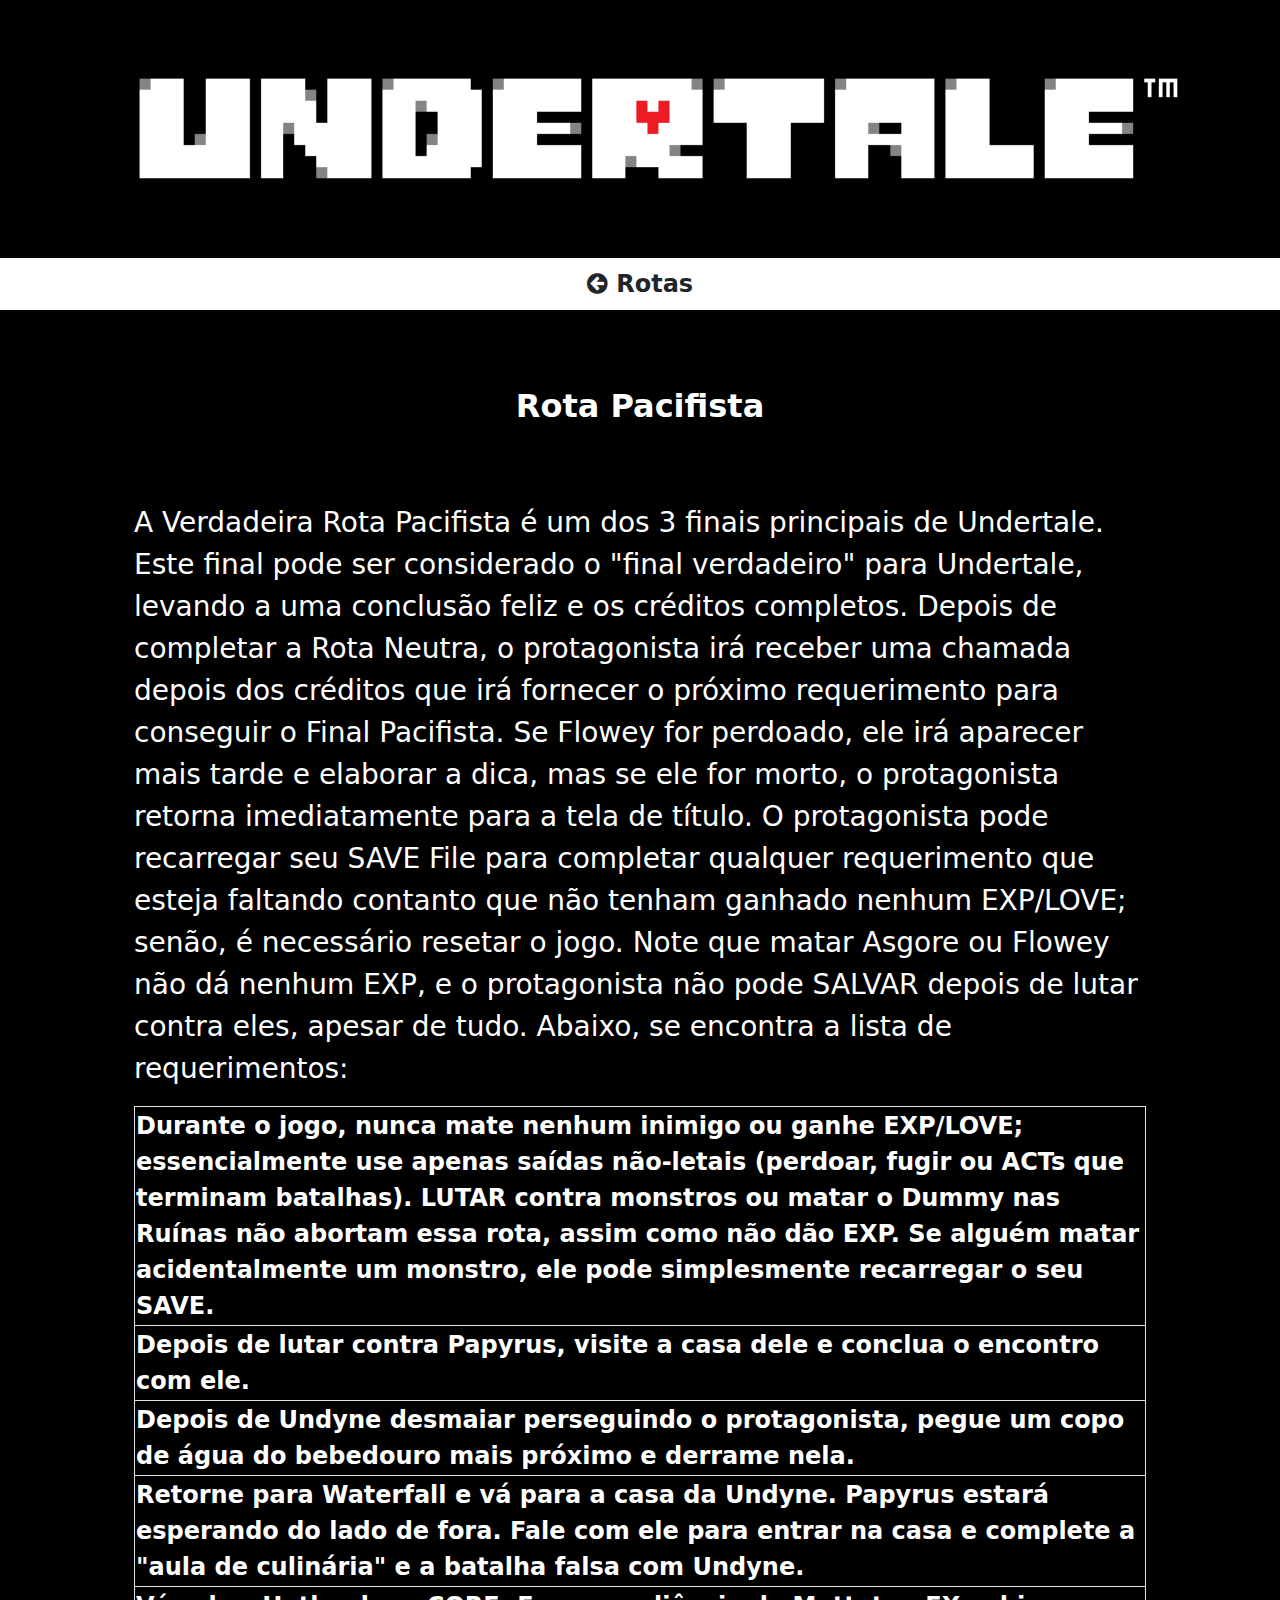
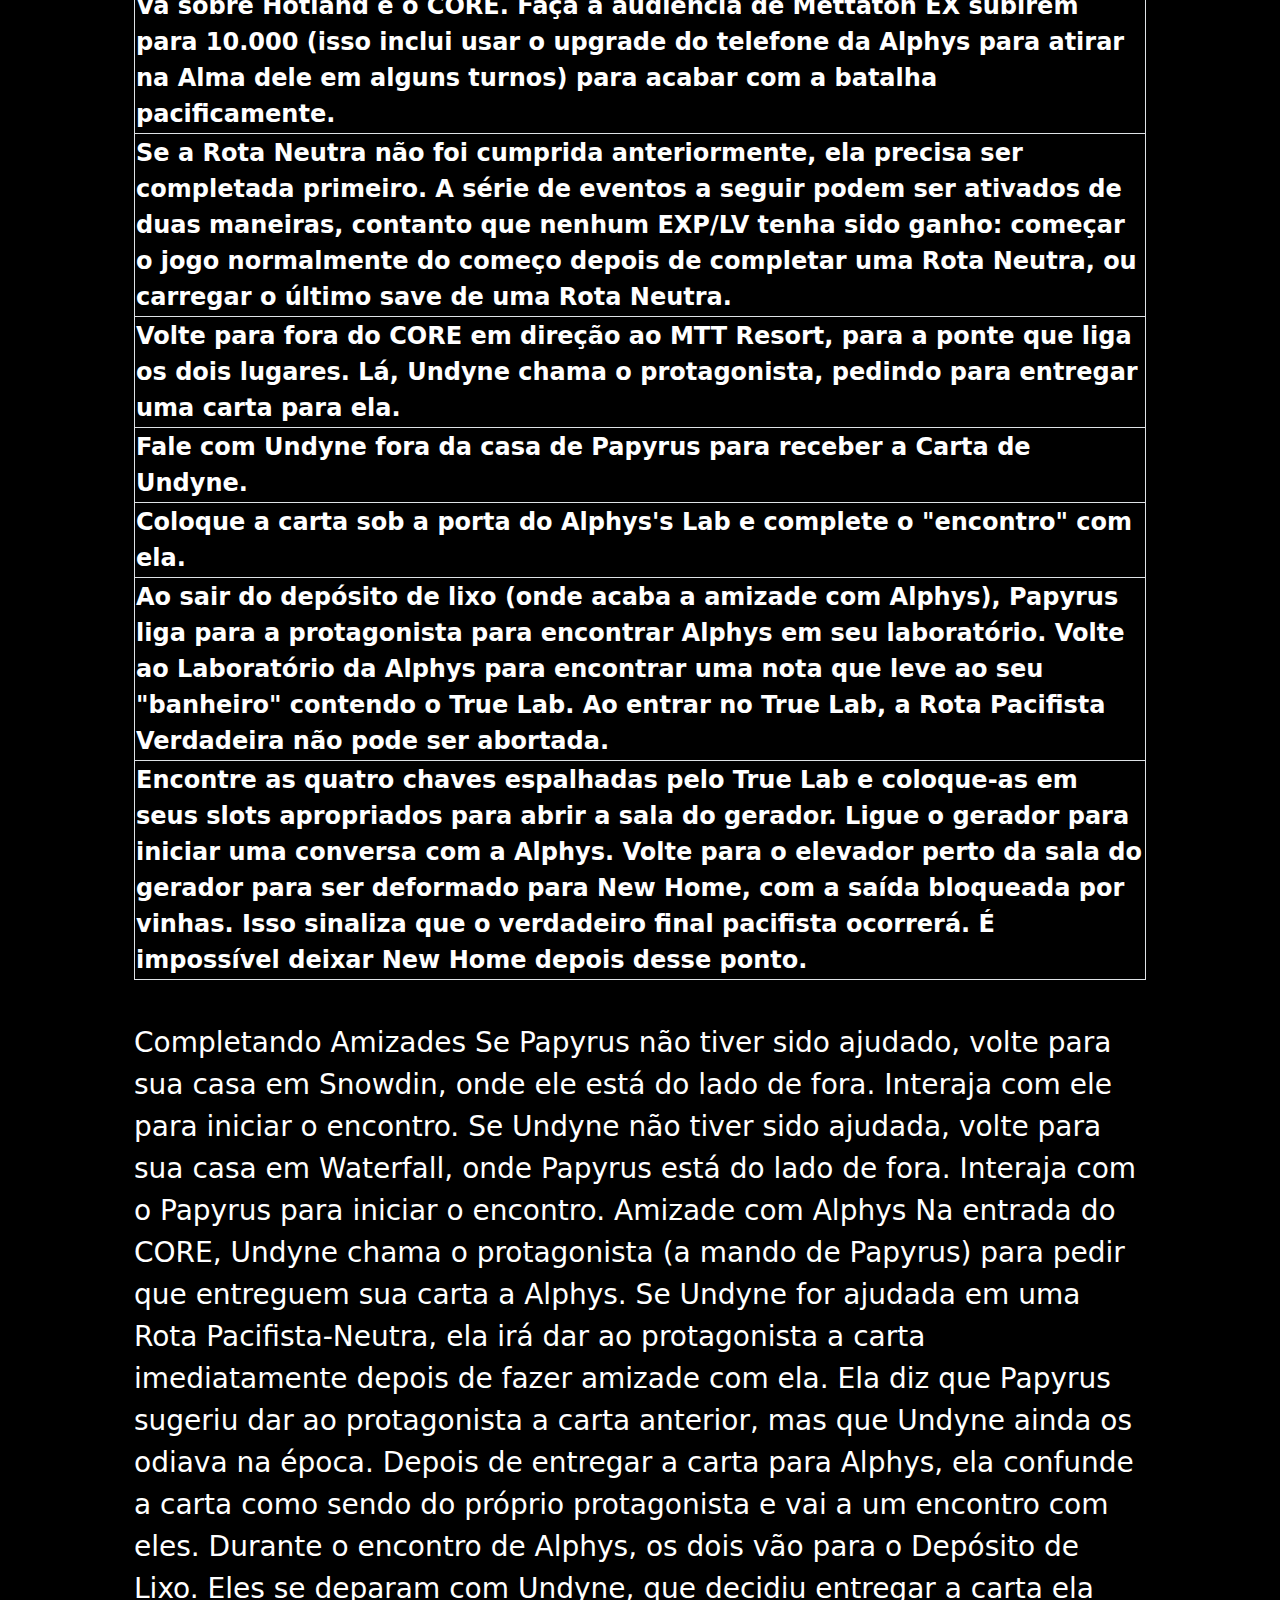
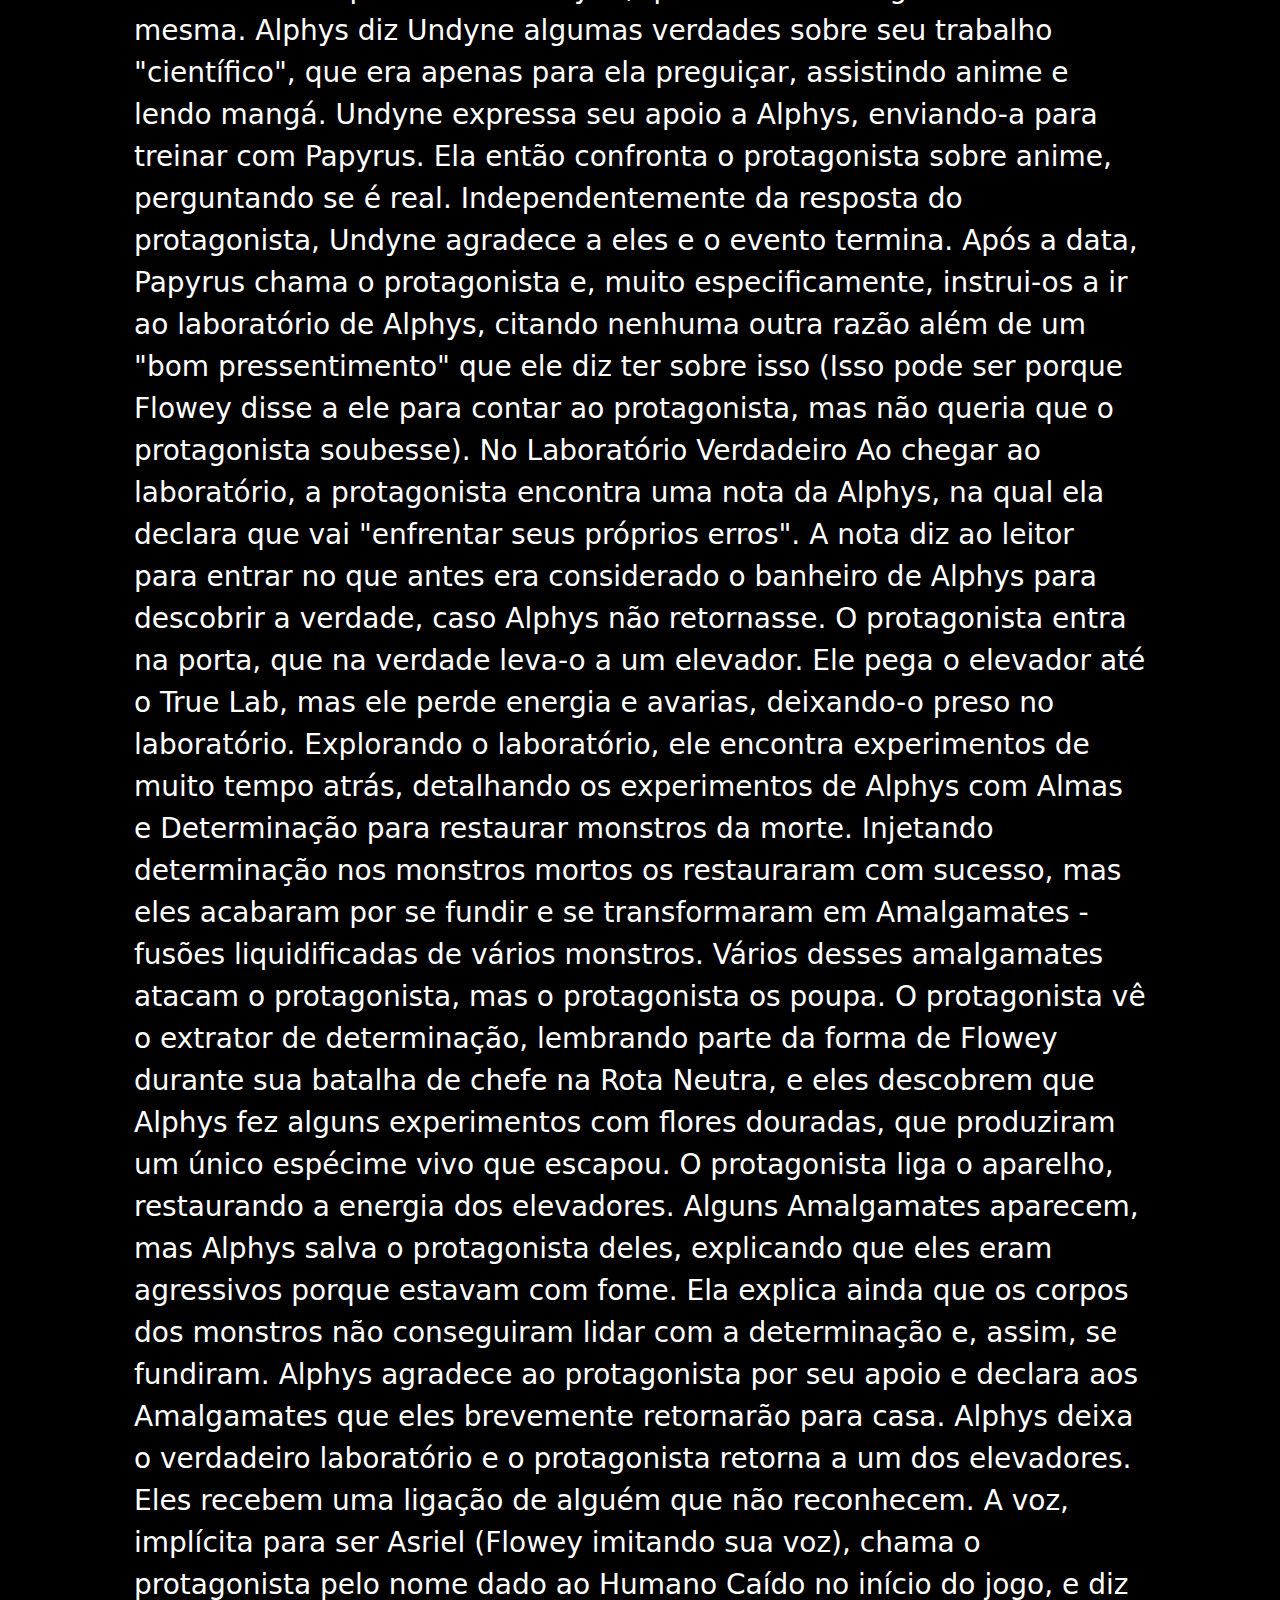
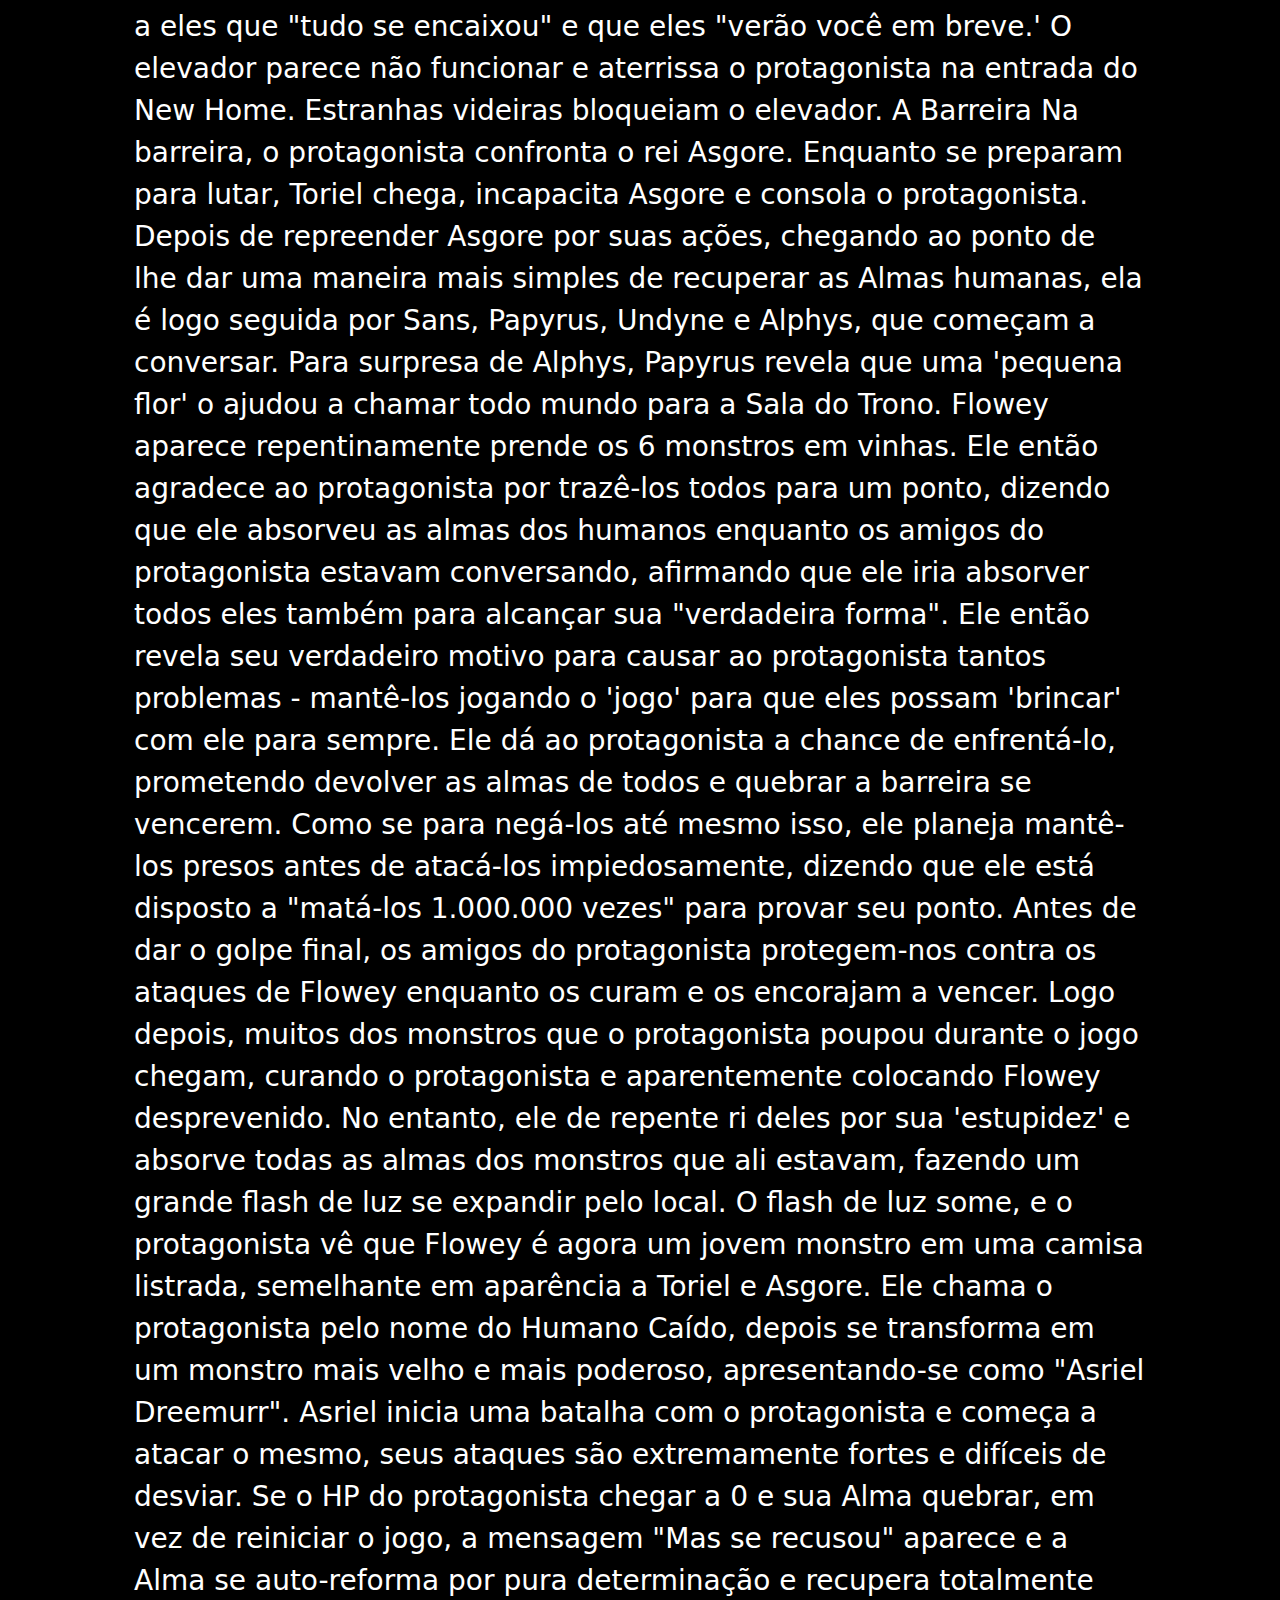
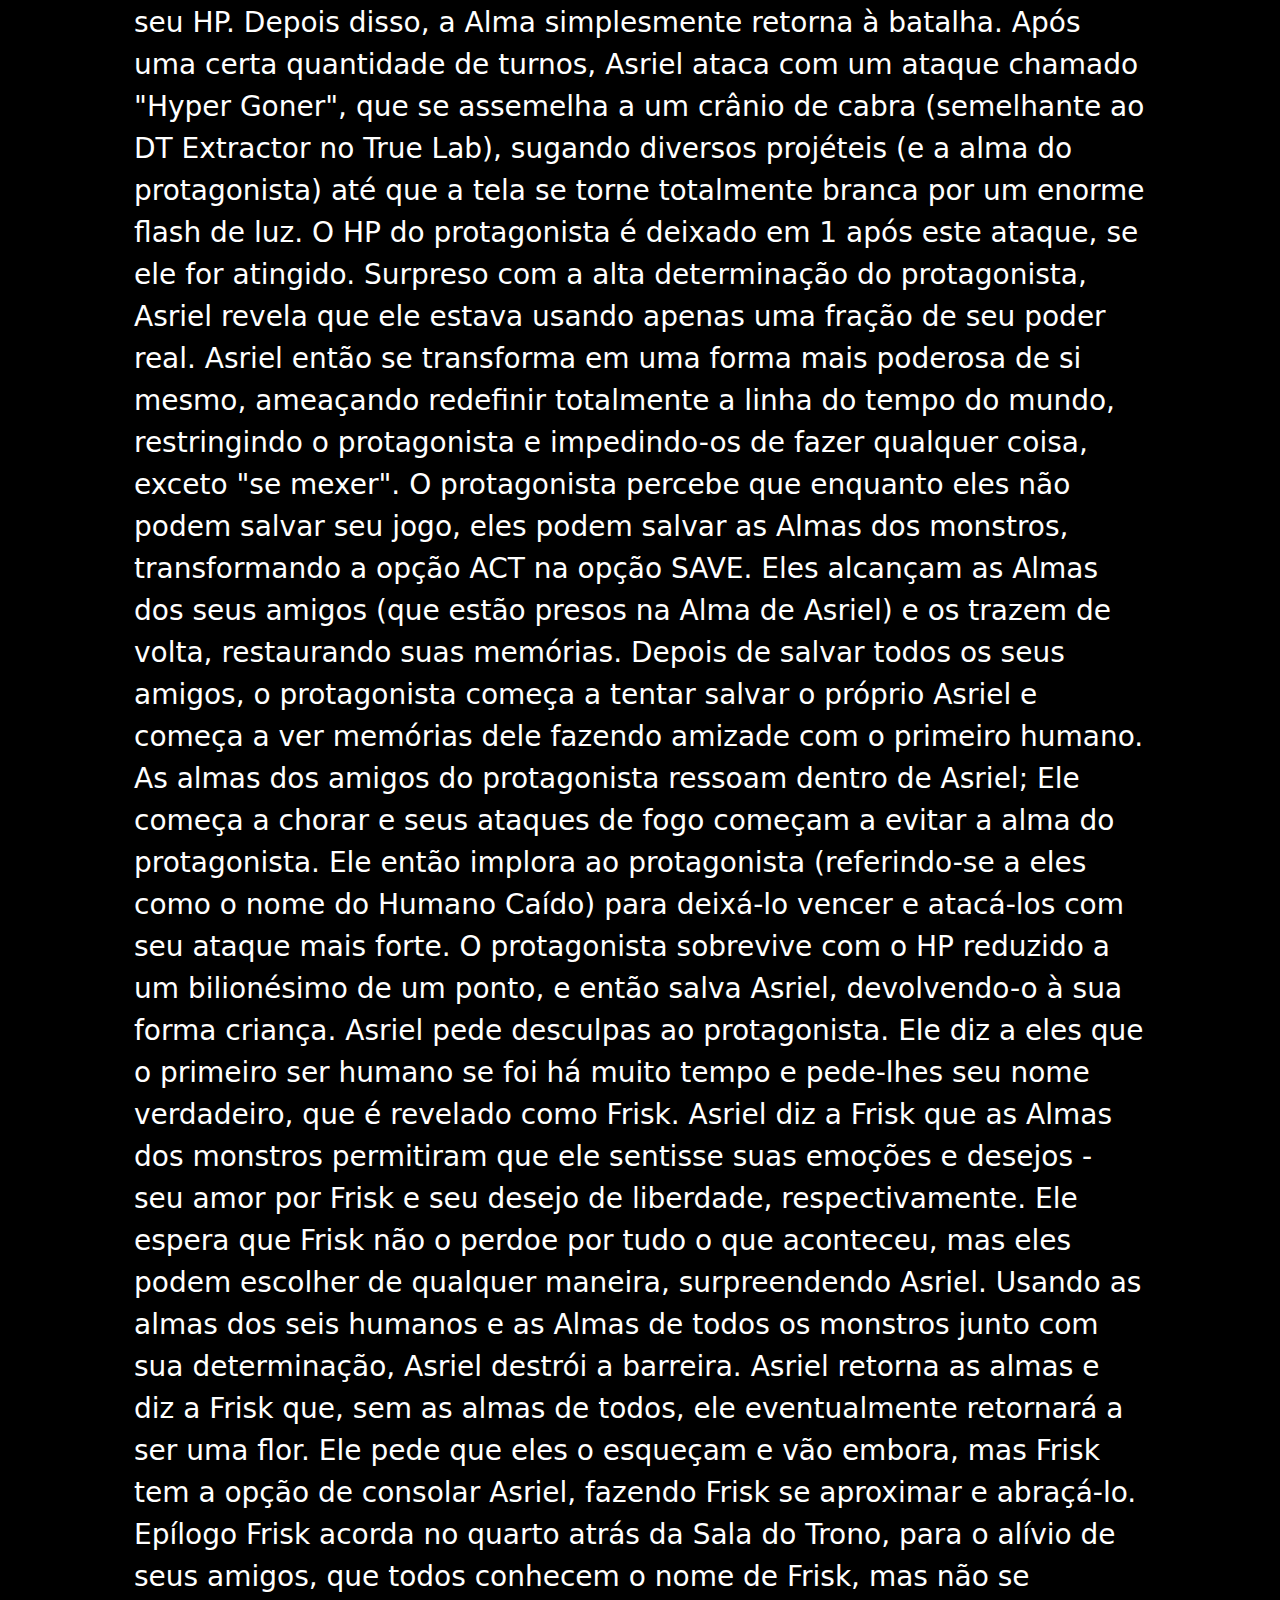
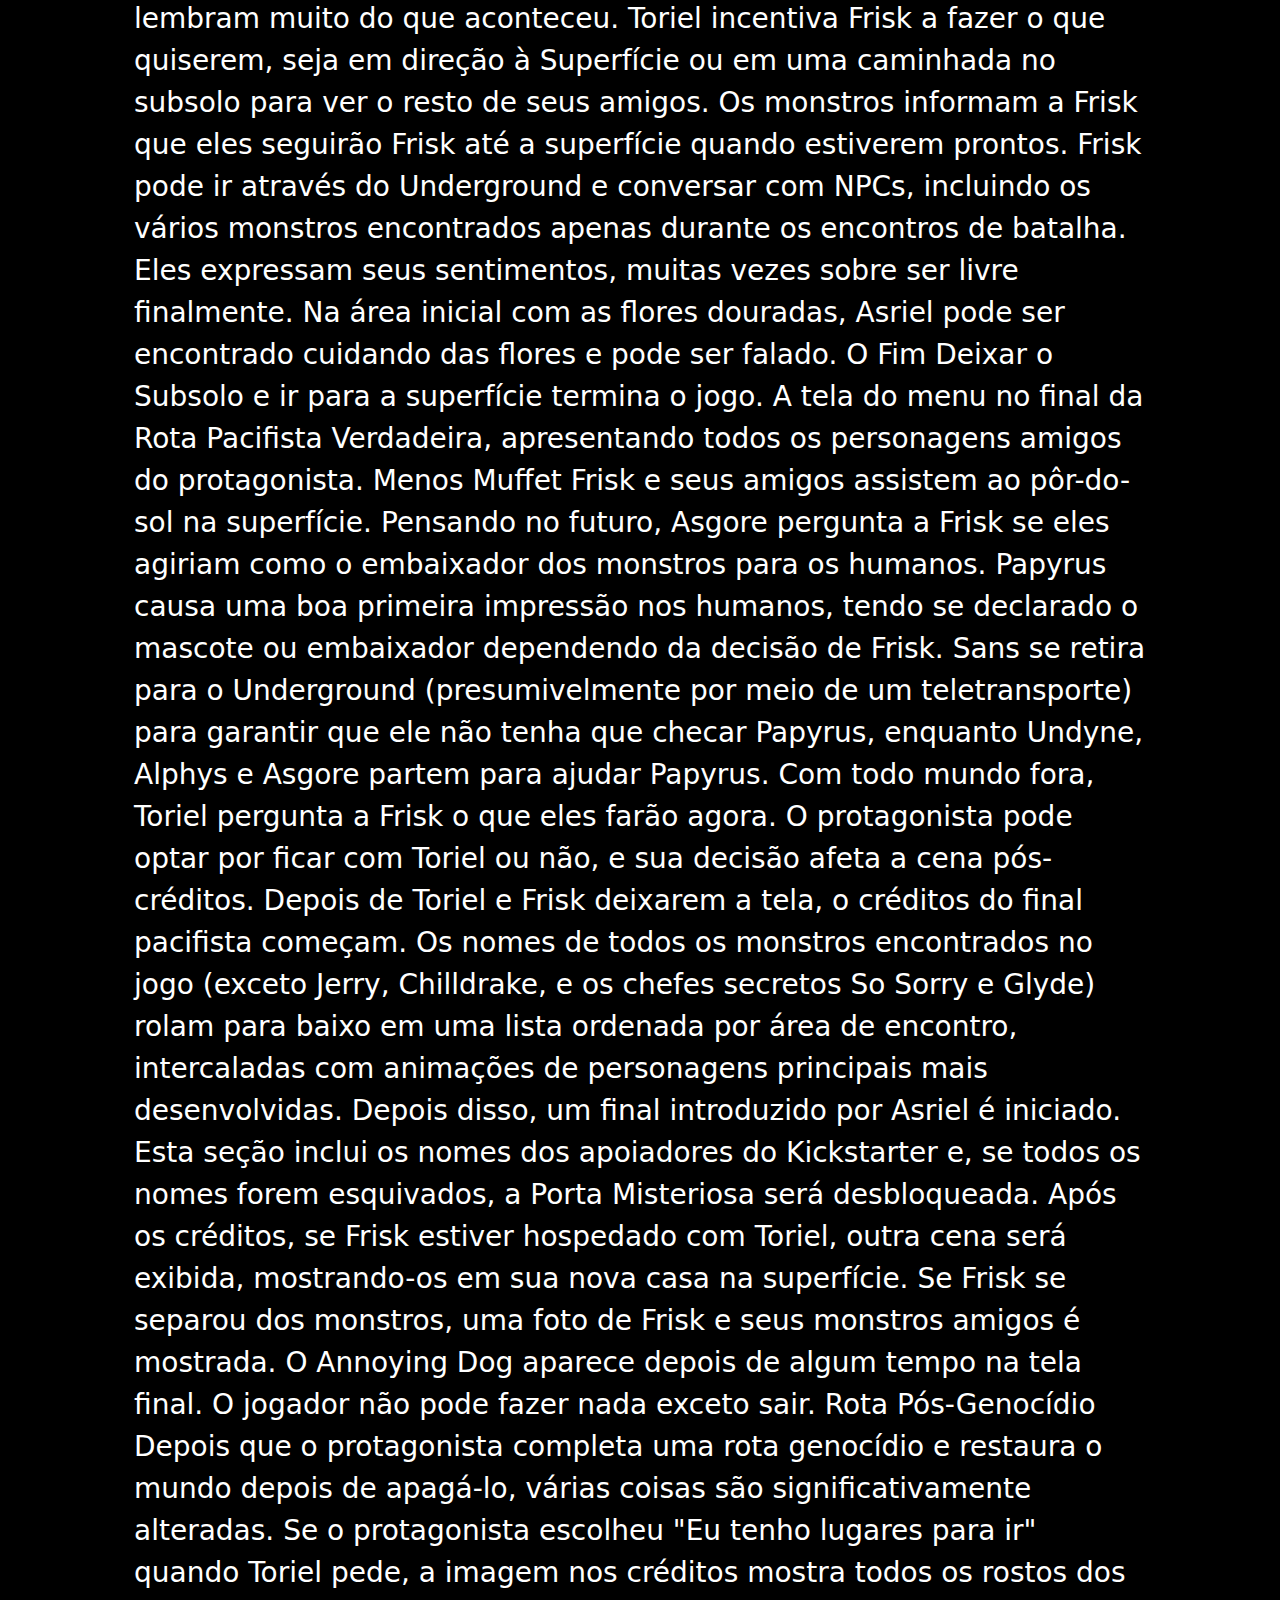
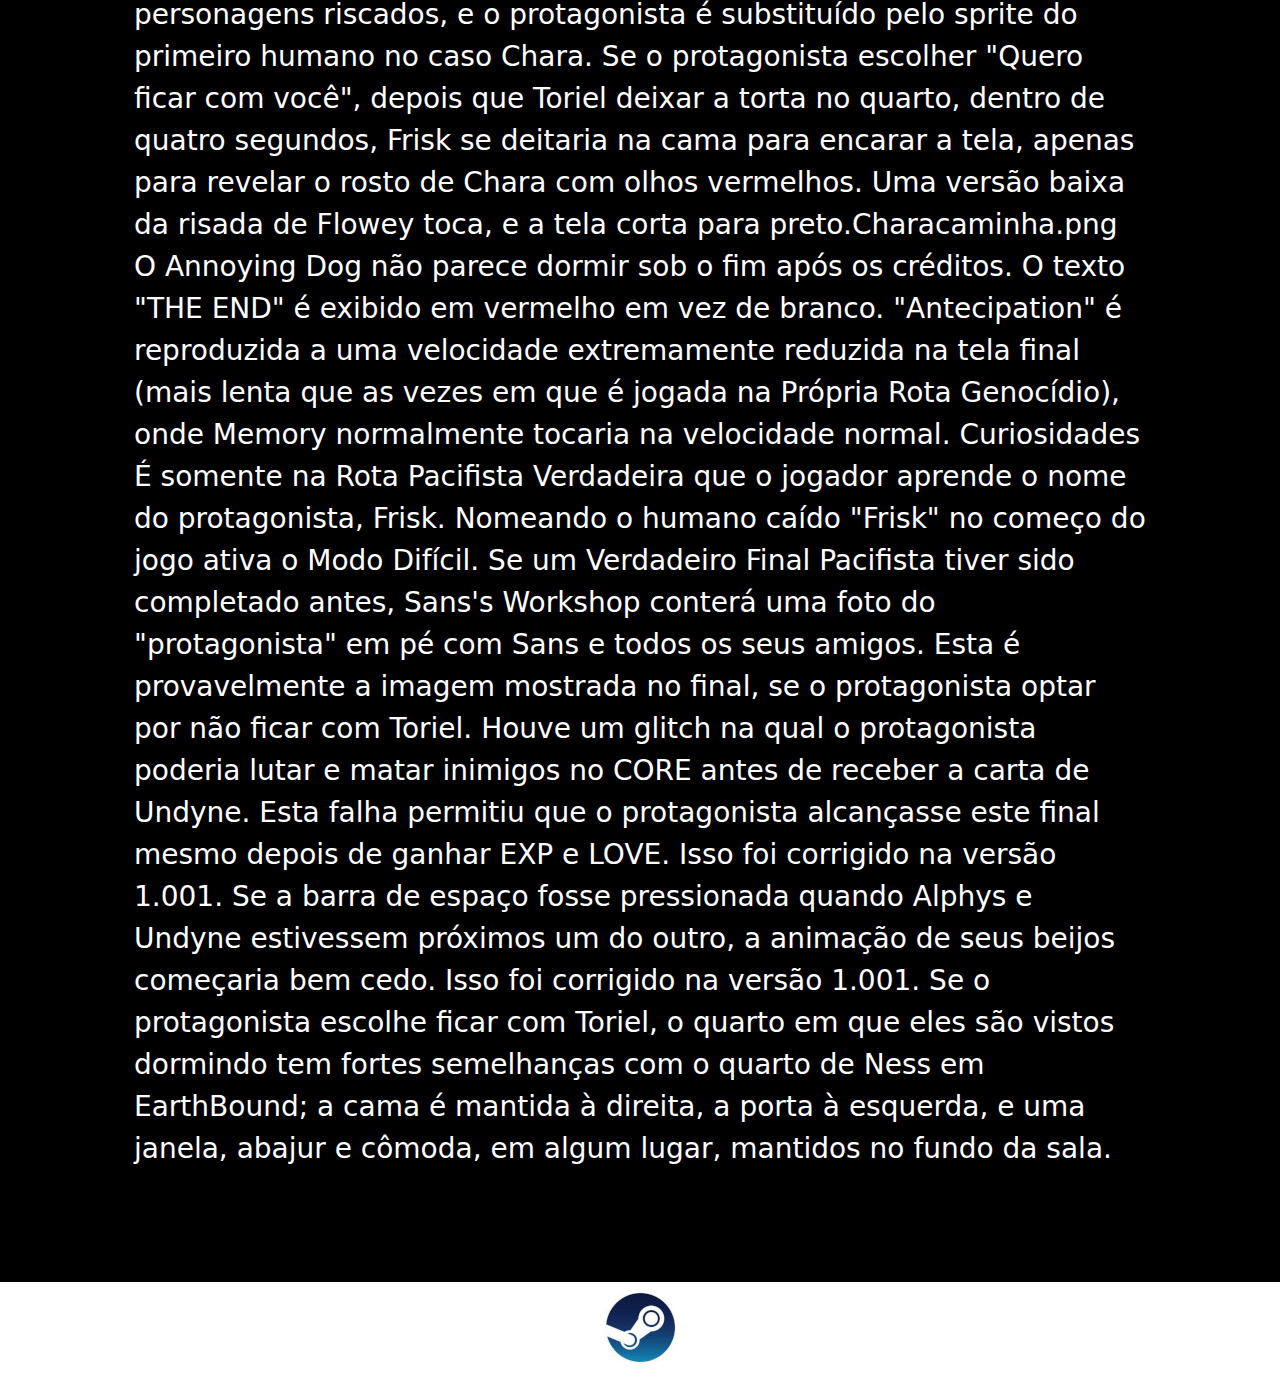
<file: view/rotapacifista.html>
<!DOCTYPE html>
<html lang="pt-br">

<head>
    <meta charset="UTF-8">
    <meta name="viewport" content="width=device-width, initial-scale=1.0">

    <link rel="stylesheet" href="../css/bootstrap.min.css">
    <link rel="stylesheet" href="../css/style.css">
    <link rel="shortcut icon" href="../img/favicon.jpg"/>
    <link rel="stylesheet" href="https://cdnjs.cloudflare.com/ajax/libs/font-awesome/4.7.0/css/font-awesome.min.css">
    <title>Undertale</title>
</head>

<body>
    <section>
        <header>
            <img class="container-fluid" src="../img/undertale.png" alt="undertale">
        </header>

        <nav class="container-fluid" style="background: #fff">
            <div class="container d-flex justify-content-center fw-bold">
                <div class="row">
                    <div class="col">
                        <a class="nav-link justify-content-center text-dark fs-4" href="rotas.html">
                            <span class="fa fa-arrow-circle-left"></span>
                            Rotas</a>
                    </div>
                </div>
            </div>
        </nav>

        <main>
            <div class="container p-5">
                <div class="p-4 text-center fw-bold fs-2 text-white">Rota Pacifista</div>
                <div class="py-5 px-3 text-white fs-3">
                    <p>
                        A Verdadeira Rota Pacifista é um dos 3 finais principais de Undertale. Este final pode ser
                        considerado o "final verdadeiro" para Undertale, levando a uma conclusão feliz e os créditos
                        completos.
                        Depois de completar a Rota Neutra, o protagonista irá receber uma chamada depois dos créditos
                        que irá fornecer o próximo requerimento para conseguir o Final Pacifista. Se Flowey for
                        perdoado, ele irá aparecer mais tarde e elaborar a dica, mas se ele for morto, o protagonista
                        retorna imediatamente para a tela de título. O protagonista pode recarregar seu SAVE File para
                        completar qualquer requerimento que esteja faltando contanto que não tenham ganhado nenhum
                        EXP/LOVE; senão, é necessário resetar o jogo. Note que matar Asgore ou Flowey não dá nenhum EXP,
                        e o protagonista não pode SALVAR depois de lutar contra eles, apesar de tudo.

                        Abaixo, se encontra a lista de requerimentos:
                    </p>

                    <table class="fs-4">
                        <tr class="border">
                            <th>
                                Durante o jogo, nunca mate nenhum inimigo ou ganhe EXP/LOVE; essencialmente use apenas
                                saídas não-letais (perdoar, fugir ou ACTs que terminam batalhas). LUTAR contra monstros
                                ou matar o Dummy nas Ruínas não abortam essa rota, assim como não dão EXP. Se alguém
                                matar acidentalmente um monstro, ele pode simplesmente recarregar o seu SAVE.
                            </th>
                        </tr>

                        <tr class="border">
                            <th>
                                Depois de lutar contra Papyrus, visite a casa dele e conclua o encontro com ele.
                            </th>
                        </tr>

                        <tr class="border">
                            <th>
                                Depois de Undyne desmaiar perseguindo o protagonista, pegue um copo de água do bebedouro
                                mais próximo e derrame nela.
                            </th>
                        </tr>

                        <tr class="border">
                            <th>
                                Retorne para Waterfall e vá para a casa da Undyne. Papyrus estará esperando do lado de
                                fora. Fale com ele para entrar na casa e complete a "aula de culinária" e a batalha
                                falsa com Undyne.
                            </th>
                        </tr>

                        <tr class="border">
                            <th>
                                Vá sobre Hotland e o CORE. Faça a audiência de Mettaton EX subirem para 10.000 (isso
                                inclui usar o upgrade do telefone da Alphys para atirar na Alma dele em alguns turnos)
                                para acabar com a batalha pacificamente.
                            </th>
                        </tr>

                        <tr class="border">
                            <th>
                                Se a Rota Neutra não foi cumprida anteriormente, ela precisa ser completada primeiro. A
                                série de eventos a seguir podem ser ativados de duas maneiras, contanto que nenhum
                                EXP/LV tenha sido ganho: começar o jogo normalmente do começo depois de completar uma
                                Rota Neutra, ou carregar o último save de uma Rota Neutra.
                            </th>
                        </tr>

                        <tr class="border">
                            <th>
                                Volte para fora do CORE em direção ao MTT Resort, para a ponte que liga os dois lugares.
                                Lá, Undyne chama o protagonista, pedindo para entregar uma carta para ela.
                            </th>
                        </tr>

                        <tr class="border">
                            <th>
                                Fale com Undyne fora da casa de Papyrus para receber a Carta de Undyne.
                            </th>
                        </tr>

                        <tr class="border">
                            <th>
                                Coloque a carta sob a porta do Alphys's Lab e complete o "encontro" com ela.
                            </th>
                        </tr>

                        <tr class="border">
                            <th>
                                Ao sair do depósito de lixo (onde acaba a amizade com Alphys), Papyrus liga para a
                                protagonista para encontrar Alphys em seu laboratório. Volte ao Laboratório da Alphys
                                para encontrar uma nota que leve ao seu "banheiro" contendo o True Lab. Ao entrar no
                                True Lab, a Rota Pacifista Verdadeira não pode ser abortada.
                            </th>
                        </tr>

                        <tr class="border">
                            <th>
                                Encontre as quatro chaves espalhadas pelo True Lab e coloque-as em seus slots
                                apropriados para abrir a sala do gerador. Ligue o gerador para iniciar uma conversa com
                                a Alphys. Volte para o elevador perto da sala do gerador para ser deformado para New
                                Home, com a saída bloqueada por vinhas. Isso sinaliza que o verdadeiro final pacifista
                                ocorrerá. É impossível deixar New Home depois desse ponto.
                            </th>
                        </tr>
                    </table >
                    
                    <br>

                    <p>
                        Completando Amizades
                        Se Papyrus não tiver sido ajudado, volte para sua casa em Snowdin, onde ele está do lado de
                        fora. Interaja com ele para iniciar o encontro.
                        Se Undyne não tiver sido ajudada, volte para sua casa em Waterfall, onde Papyrus está do lado de
                        fora. Interaja com o Papyrus para iniciar o encontro.
                        Amizade com Alphys
                        Na entrada do CORE, Undyne chama o protagonista (a mando de Papyrus) para pedir que entreguem
                        sua carta a Alphys.

                        Se Undyne for ajudada em uma Rota Pacifista-Neutra, ela irá dar ao protagonista a carta
                        imediatamente depois de fazer amizade com ela. Ela diz que Papyrus sugeriu dar ao protagonista a
                        carta anterior, mas que Undyne ainda os odiava na época.

                        Depois de entregar a carta para Alphys, ela confunde a carta como sendo do próprio protagonista
                        e vai a um encontro com eles.

                        Durante o encontro de Alphys, os dois vão para o Depósito de Lixo. Eles se deparam com Undyne,
                        que decidiu entregar a carta ela mesma. Alphys diz Undyne algumas verdades sobre seu trabalho
                        "científico", que era apenas para ela preguiçar, assistindo anime e lendo mangá. Undyne expressa
                        seu apoio a Alphys, enviando-a para treinar com Papyrus. Ela então confronta o protagonista
                        sobre anime, perguntando se é real. Independentemente da resposta do protagonista, Undyne
                        agradece a eles e o evento termina.

                        Após a data, Papyrus chama o protagonista e, muito especificamente, instrui-os a ir ao
                        laboratório de Alphys, citando nenhuma outra razão além de um "bom pressentimento" que ele diz
                        ter sobre isso (Isso pode ser porque Flowey disse a ele para contar ao protagonista, mas não
                        queria que o protagonista soubesse).

                        No Laboratório Verdadeiro
                        Ao chegar ao laboratório, a protagonista encontra uma nota da Alphys, na qual ela declara que
                        vai "enfrentar seus próprios erros". A nota diz ao leitor para entrar no que antes era
                        considerado o banheiro de Alphys para descobrir a verdade, caso Alphys não retornasse.

                        O protagonista entra na porta, que na verdade leva-o a um elevador. Ele pega o elevador até o
                        True Lab, mas ele perde energia e avarias, deixando-o preso no laboratório. Explorando o
                        laboratório, ele encontra experimentos de muito tempo atrás, detalhando os experimentos de
                        Alphys com Almas e Determinação para restaurar monstros da morte. Injetando determinação nos
                        monstros mortos os restauraram com sucesso, mas eles acabaram por se fundir e se transformaram
                        em Amalgamates - fusões liquidificadas de vários monstros. Vários desses amalgamates atacam o
                        protagonista, mas o protagonista os poupa. O protagonista vê o extrator de determinação,
                        lembrando parte da forma de Flowey durante sua batalha de chefe na Rota Neutra, e eles descobrem
                        que Alphys fez alguns experimentos com flores douradas, que produziram um único espécime vivo
                        que escapou.

                        O protagonista liga o aparelho, restaurando a energia dos elevadores. Alguns Amalgamates
                        aparecem, mas Alphys salva o protagonista deles, explicando que eles eram agressivos porque
                        estavam com fome. Ela explica ainda que os corpos dos monstros não conseguiram lidar com a
                        determinação e, assim, se fundiram. Alphys agradece ao protagonista por seu apoio e declara aos
                        Amalgamates que eles brevemente retornarão para casa.

                        Alphys deixa o verdadeiro laboratório e o protagonista retorna a um dos elevadores. Eles recebem
                        uma ligação de alguém que não reconhecem. A voz, implícita para ser Asriel (Flowey imitando sua
                        voz), chama o protagonista pelo nome dado ao Humano Caído no início do jogo, e diz a eles que
                        "tudo se encaixou" e que eles "verão você em breve.'

                        O elevador parece não funcionar e aterrissa o protagonista na entrada do New Home. Estranhas
                        videiras bloqueiam o elevador.

                        A Barreira
                        Na barreira, o protagonista confronta o rei Asgore. Enquanto se preparam para lutar, Toriel
                        chega, incapacita Asgore e consola o protagonista. Depois de repreender Asgore por suas ações,
                        chegando ao ponto de lhe dar uma maneira mais simples de recuperar as Almas humanas, ela é logo
                        seguida por Sans, Papyrus, Undyne e Alphys, que começam a conversar. Para surpresa de Alphys,
                        Papyrus revela que uma 'pequena flor' o ajudou a chamar todo mundo para a Sala do Trono.

                        Flowey aparece repentinamente prende os 6 monstros em vinhas. Ele então agradece ao protagonista
                        por trazê-los todos para um ponto, dizendo que ele absorveu as almas dos humanos enquanto os
                        amigos do protagonista estavam conversando, afirmando que ele iria absorver todos eles também
                        para alcançar sua "verdadeira forma". Ele então revela seu verdadeiro motivo para causar ao
                        protagonista tantos problemas - mantê-los jogando o 'jogo' para que eles possam 'brincar' com
                        ele para sempre. Ele dá ao protagonista a chance de enfrentá-lo, prometendo devolver as almas de
                        todos e quebrar a barreira se vencerem. Como se para negá-los até mesmo isso, ele planeja
                        mantê-los presos antes de atacá-los impiedosamente, dizendo que ele está disposto a "matá-los
                        1.000.000 vezes" para provar seu ponto. Antes de dar o golpe final, os amigos do protagonista
                        protegem-nos contra os ataques de Flowey enquanto os curam e os encorajam a vencer. Logo depois,
                        muitos dos monstros que o protagonista poupou durante o jogo chegam, curando o protagonista e
                        aparentemente colocando Flowey desprevenido. No entanto, ele de repente ri deles por sua
                        'estupidez' e absorve todas as almas dos monstros que ali estavam, fazendo um grande flash de
                        luz se expandir pelo local.

                        O flash de luz some, e o protagonista vê que Flowey é agora um jovem monstro em uma camisa
                        listrada, semelhante em aparência a Toriel e Asgore. Ele chama o protagonista pelo nome do
                        Humano Caído, depois se transforma em um monstro mais velho e mais poderoso, apresentando-se
                        como "Asriel Dreemurr".

                        Asriel inicia uma batalha com o protagonista e começa a atacar o mesmo, seus ataques são
                        extremamente fortes e difíceis de desviar.

                        Se o HP do protagonista chegar a 0 e sua Alma quebrar, em vez de reiniciar o jogo, a mensagem
                        "Mas se recusou" aparece e a Alma se auto-reforma por pura determinação e recupera totalmente
                        seu HP. Depois disso, a Alma simplesmente retorna à batalha.
                        Após uma certa quantidade de turnos, Asriel ataca com um ataque chamado "Hyper Goner", que se
                        assemelha a um crânio de cabra (semelhante ao DT Extractor no True Lab), sugando diversos
                        projéteis (e a alma do protagonista) até que a tela se torne totalmente branca por um enorme
                        flash de luz. O HP do protagonista é deixado em 1 após este ataque, se ele for atingido.
                        Surpreso com a alta determinação do protagonista, Asriel revela que ele estava usando apenas uma
                        fração de seu poder real.

                        Asriel então se transforma em uma forma mais poderosa de si mesmo, ameaçando redefinir
                        totalmente a linha do tempo do mundo, restringindo o protagonista e impedindo-os de fazer
                        qualquer coisa, exceto "se mexer". O protagonista percebe que enquanto eles não podem salvar seu
                        jogo, eles podem salvar as Almas dos monstros, transformando a opção ACT na opção SAVE. Eles
                        alcançam as Almas dos seus amigos (que estão presos na Alma de Asriel) e os trazem de volta,
                        restaurando suas memórias. Depois de salvar todos os seus amigos, o protagonista começa a tentar
                        salvar o próprio Asriel e começa a ver memórias dele fazendo amizade com o primeiro humano. As
                        almas dos amigos do protagonista ressoam dentro de Asriel; Ele começa a chorar e seus ataques de
                        fogo começam a evitar a alma do protagonista. Ele então implora ao protagonista (referindo-se a
                        eles como o nome do Humano Caído) para deixá-lo vencer e atacá-los com seu ataque mais forte.

                        O protagonista sobrevive com o HP reduzido a um bilionésimo de um ponto, e então salva Asriel,
                        devolvendo-o à sua forma criança. Asriel pede desculpas ao protagonista. Ele diz a eles que o
                        primeiro ser humano se foi há muito tempo e pede-lhes seu nome verdadeiro, que é revelado como
                        Frisk. Asriel diz a Frisk que as Almas dos monstros permitiram que ele sentisse suas emoções e
                        desejos - seu amor por Frisk e seu desejo de liberdade, respectivamente. Ele espera que Frisk
                        não o perdoe por tudo o que aconteceu, mas eles podem escolher de qualquer maneira,
                        surpreendendo Asriel. Usando as almas dos seis humanos e as Almas de todos os monstros junto com
                        sua determinação, Asriel destrói a barreira.

                        Asriel retorna as almas e diz a Frisk que, sem as almas de todos, ele eventualmente retornará a
                        ser uma flor. Ele pede que eles o esqueçam e vão embora, mas Frisk tem a opção de consolar
                        Asriel, fazendo Frisk se aproximar e abraçá-lo.

                        Epílogo
                        Frisk acorda no quarto atrás da Sala do Trono, para o alívio de seus amigos, que todos conhecem
                        o nome de Frisk, mas não se lembram muito do que aconteceu. Toriel incentiva Frisk a fazer o que
                        quiserem, seja em direção à Superfície ou em uma caminhada no subsolo para ver o resto de seus
                        amigos. Os monstros informam a Frisk que eles seguirão Frisk até a superfície quando estiverem
                        prontos.

                        Frisk pode ir através do Underground e conversar com NPCs, incluindo os vários monstros
                        encontrados apenas durante os encontros de batalha. Eles expressam seus sentimentos, muitas
                        vezes sobre ser livre finalmente. Na área inicial com as flores douradas, Asriel pode ser
                        encontrado cuidando das flores e pode ser falado.

                        O Fim
                        Deixar o Subsolo e ir para a superfície termina o jogo.


                        A tela do menu no final da Rota Pacifista Verdadeira, apresentando todos os personagens amigos
                        do protagonista. Menos Muffet

                        Frisk e seus amigos assistem ao pôr-do-sol na superfície. Pensando no futuro, Asgore pergunta a
                        Frisk se eles agiriam como o embaixador dos monstros para os humanos.

                        Papyrus causa uma boa primeira impressão nos humanos, tendo se declarado o mascote ou embaixador
                        dependendo da decisão de Frisk. Sans se retira para o Underground (presumivelmente por meio de
                        um teletransporte) para garantir que ele não tenha que checar Papyrus, enquanto Undyne, Alphys e
                        Asgore partem para ajudar Papyrus.

                        Com todo mundo fora, Toriel pergunta a Frisk o que eles farão agora. O protagonista pode optar
                        por ficar com Toriel ou não, e sua decisão afeta a cena pós-créditos.

                        Depois de Toriel e Frisk deixarem a tela, o créditos do final pacifista começam. Os nomes de
                        todos os monstros encontrados no jogo (exceto Jerry, Chilldrake, e os chefes secretos So Sorry e
                        Glyde) rolam para baixo em uma lista ordenada por área de encontro, intercaladas com animações
                        de personagens principais mais desenvolvidas. Depois disso, um final introduzido por Asriel é
                        iniciado. Esta seção inclui os nomes dos apoiadores do Kickstarter e, se todos os nomes forem
                        esquivados, a Porta Misteriosa será desbloqueada.

                        Após os créditos, se Frisk estiver hospedado com Toriel, outra cena será exibida, mostrando-os
                        em sua nova casa na superfície. Se Frisk se separou dos monstros, uma foto de Frisk e seus
                        monstros amigos é mostrada. O Annoying Dog aparece depois de algum tempo na tela final. O
                        jogador não pode fazer nada exceto sair.

                        Rota Pós-Genocídio
                        Depois que o protagonista completa uma rota genocídio e restaura o mundo depois de apagá-lo,
                        várias coisas são significativamente alteradas.

                        Se o protagonista escolheu "Eu tenho lugares para ir" quando Toriel pede, a imagem nos créditos
                        mostra todos os rostos dos personagens riscados, e o protagonista é substituído pelo sprite do
                        primeiro humano no caso Chara.
                        Se o protagonista escolher "Quero ficar com você", depois que Toriel deixar a torta no quarto,
                        dentro de quatro segundos, Frisk se deitaria na cama para encarar a tela, apenas para revelar o
                        rosto de Chara com olhos vermelhos. Uma versão baixa da risada de Flowey toca, e a tela corta
                        para preto.Characaminha.png
                        O Annoying Dog não parece dormir sob o fim após os créditos.
                        O texto "THE END" é exibido em vermelho em vez de branco.
                        "Antecipation" é reproduzida a uma velocidade extremamente reduzida na tela final (mais lenta
                        que as vezes em que é jogada na Própria Rota Genocídio), onde Memory normalmente tocaria na
                        velocidade normal.
                        Curiosidades
                        É somente na Rota Pacifista Verdadeira que o jogador aprende o nome do protagonista, Frisk.
                        Nomeando o humano caído "Frisk" no começo do jogo ativa o Modo Difícil.
                        Se um Verdadeiro Final Pacifista tiver sido completado antes, Sans's Workshop conterá uma foto
                        do "protagonista" em pé com Sans e todos os seus amigos. Esta é provavelmente a imagem mostrada
                        no final, se o protagonista optar por não ficar com Toriel.
                        Houve um glitch na qual o protagonista poderia lutar e matar inimigos no CORE antes de receber a
                        carta de Undyne. Esta falha permitiu que o protagonista alcançasse este final mesmo depois de
                        ganhar EXP e LOVE. Isso foi corrigido na versão 1.001.
                        Se a barra de espaço fosse pressionada quando Alphys e Undyne estivessem próximos um do outro, a
                        animação de seus beijos começaria bem cedo. Isso foi corrigido na versão 1.001.
                        Se o protagonista escolhe ficar com Toriel, o quarto em que eles são vistos dormindo tem fortes
                        semelhanças com o quarto de Ness em EarthBound; a cama é mantida à direita, a porta à esquerda,
                        e uma janela, abajur e cômoda, em algum lugar, mantidos no fundo da sala.
                    </p>
                </div>
            </div>
        </main>

        <footer class="text-center p-2" style="background: #fff">
            <a href="https://store.steampowered.com/app/391540/Undertale/?l=portuguese"><img class="rounded"
                    src="../img/iconSteam.jpg" alt="steam"></a>
        </footer>
    </section>
</body>

</html>
</file>
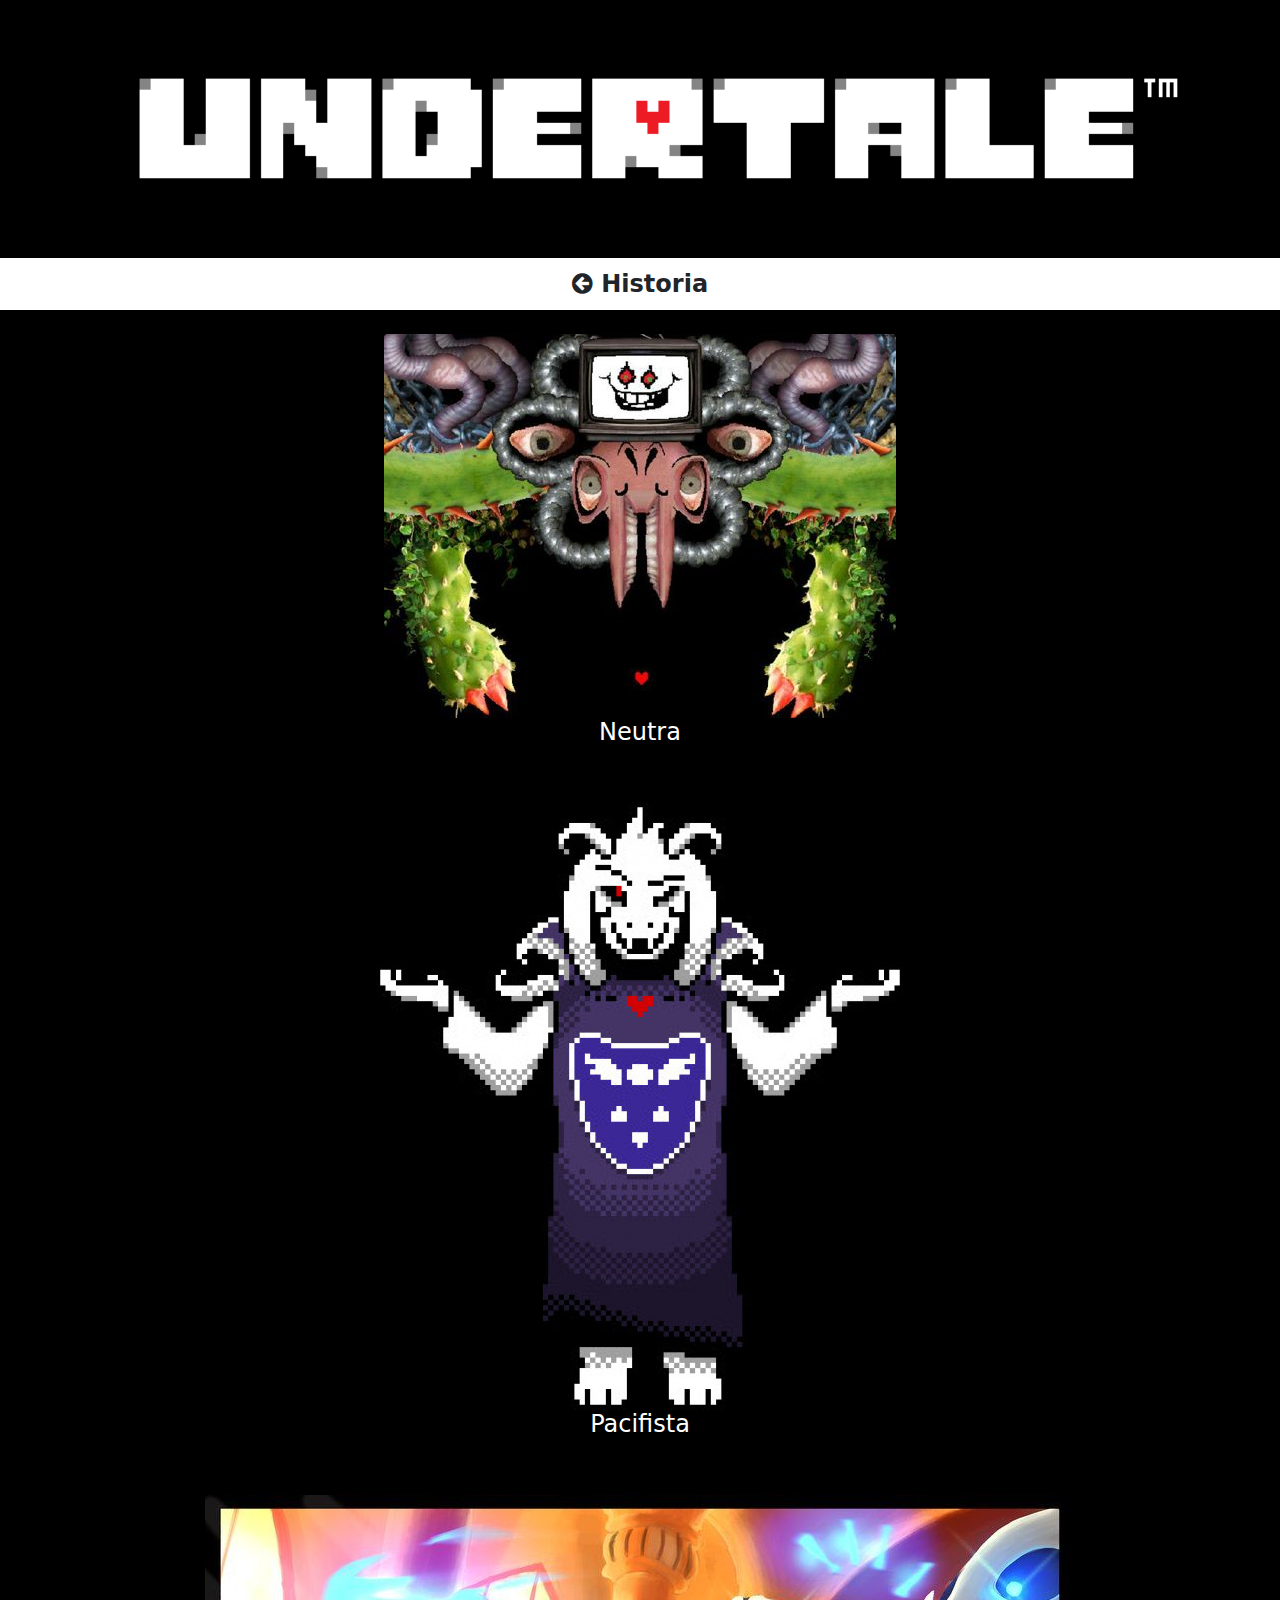
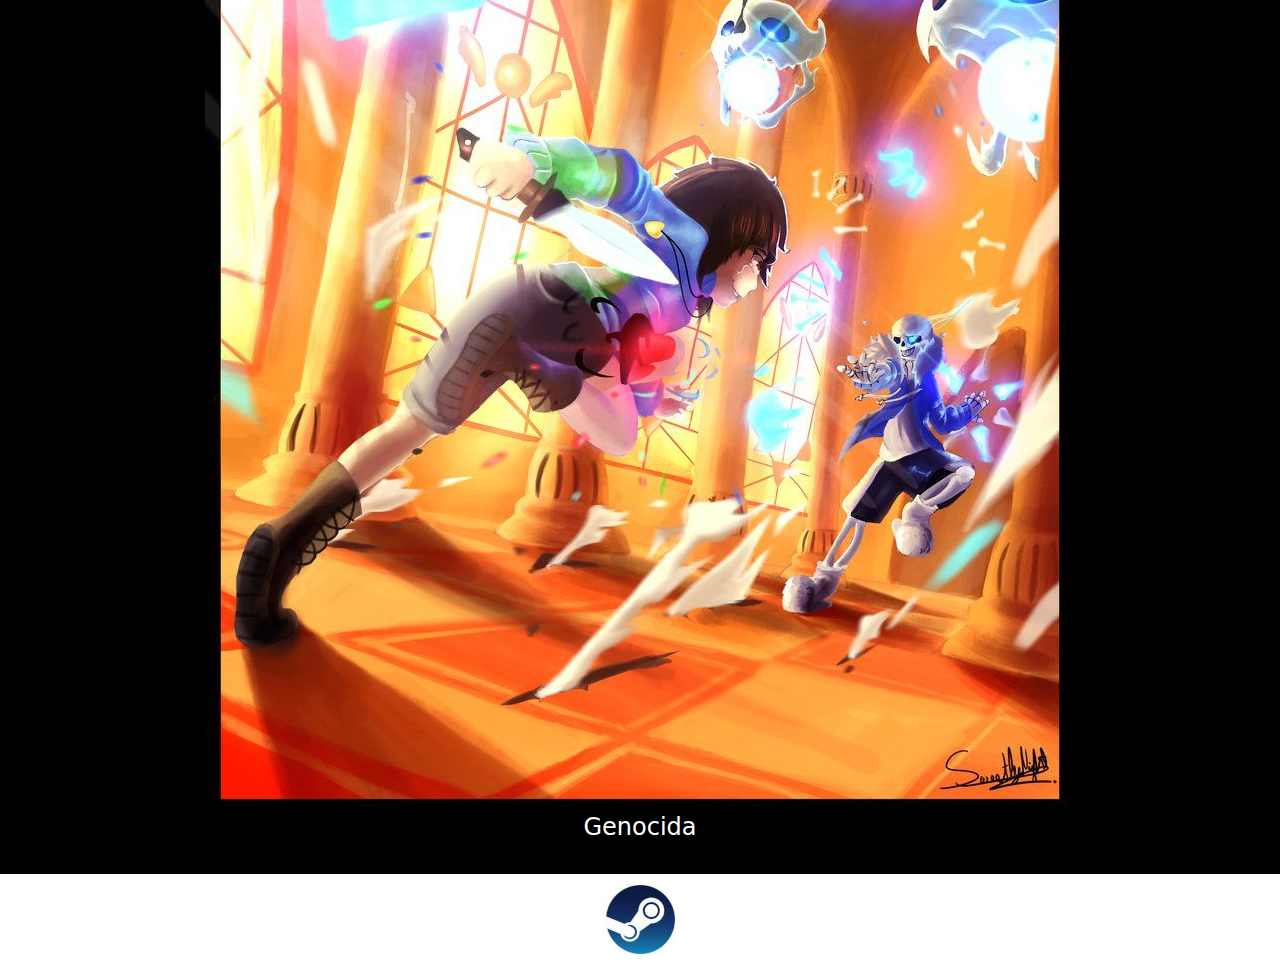
<file: view/rotas.html>
<!DOCTYPE html>
<html lang="pt-br">

<head>
    <meta charset="UTF-8">
    <meta name="viewport" content="width=device-width, initial-scale=1.0">

    <link rel="stylesheet" href="../css/bootstrap.min.css">
    <link rel="stylesheet" href="../css/style.css">
    <link rel="shortcut icon" href="../img/favicon.jpg"/>
    <link rel="stylesheet" href="https://cdnjs.cloudflare.com/ajax/libs/font-awesome/4.7.0/css/font-awesome.min.css">
    <title>Undertale</title>
</head>

<body>
    <section>
        <header>
            <img class="container-fluid" src="../img/undertale.png" alt="undertale">
        </header>

        <nav class="container-fluid" style="background: #fff">
            <div class="container d-flex justify-content-center fw-bold">
                <div class="row">
                    <div class="col">
                        <a class="nav-link justify-content-center text-dark fs-4" href="historias.html">
                            <span class="fa fa-arrow-circle-left"></span>
                            Historia</a>
                    </div>
                </div>
            </div>
        </nav>

        <main>
            <div class="container">
                <a class="nav-link p-4 text-center fw-bold fs-3 text-white" href="rotaneutra.html">
                    <img class="img-fluid rounded mx-auto d-block" src="../img/rotaNeutra.jpg" alt="logo">
                    <h4>
                        Neutra
                    </h4>
                </a>

                <a class="nav-link p-4 text-center fw-bold fs-3 text-white" href="rotapacifista.html">
                    <img class="img-fluid rounded mx-auto d-block" src="../img/rotaPacifista.jpg" alt="logo">
                    <h4>
                        Pacifista
                    </h4>
                </a>

                <a class="nav-link p-4 text-center fw-bold fs-3 text-white" href="rotagenocida.html">
                    <img class="img-fluid rounded mx-auto d-block" src="../img/rotaGenocida.jpg" alt="logo">
                    <h4>
                        Genocida
                    </h4>
                </a>
            </div>
        </main>

        <footer class="text-center p-2" style="background: #fff">
            <a href="https://store.steampowered.com/app/391540/Undertale/?l=portuguese"><img class="rounded"
                    src="../img/iconSteam.jpg" alt="steam"></a>
        </footer>
    </section>
</body>

</html>
</file>
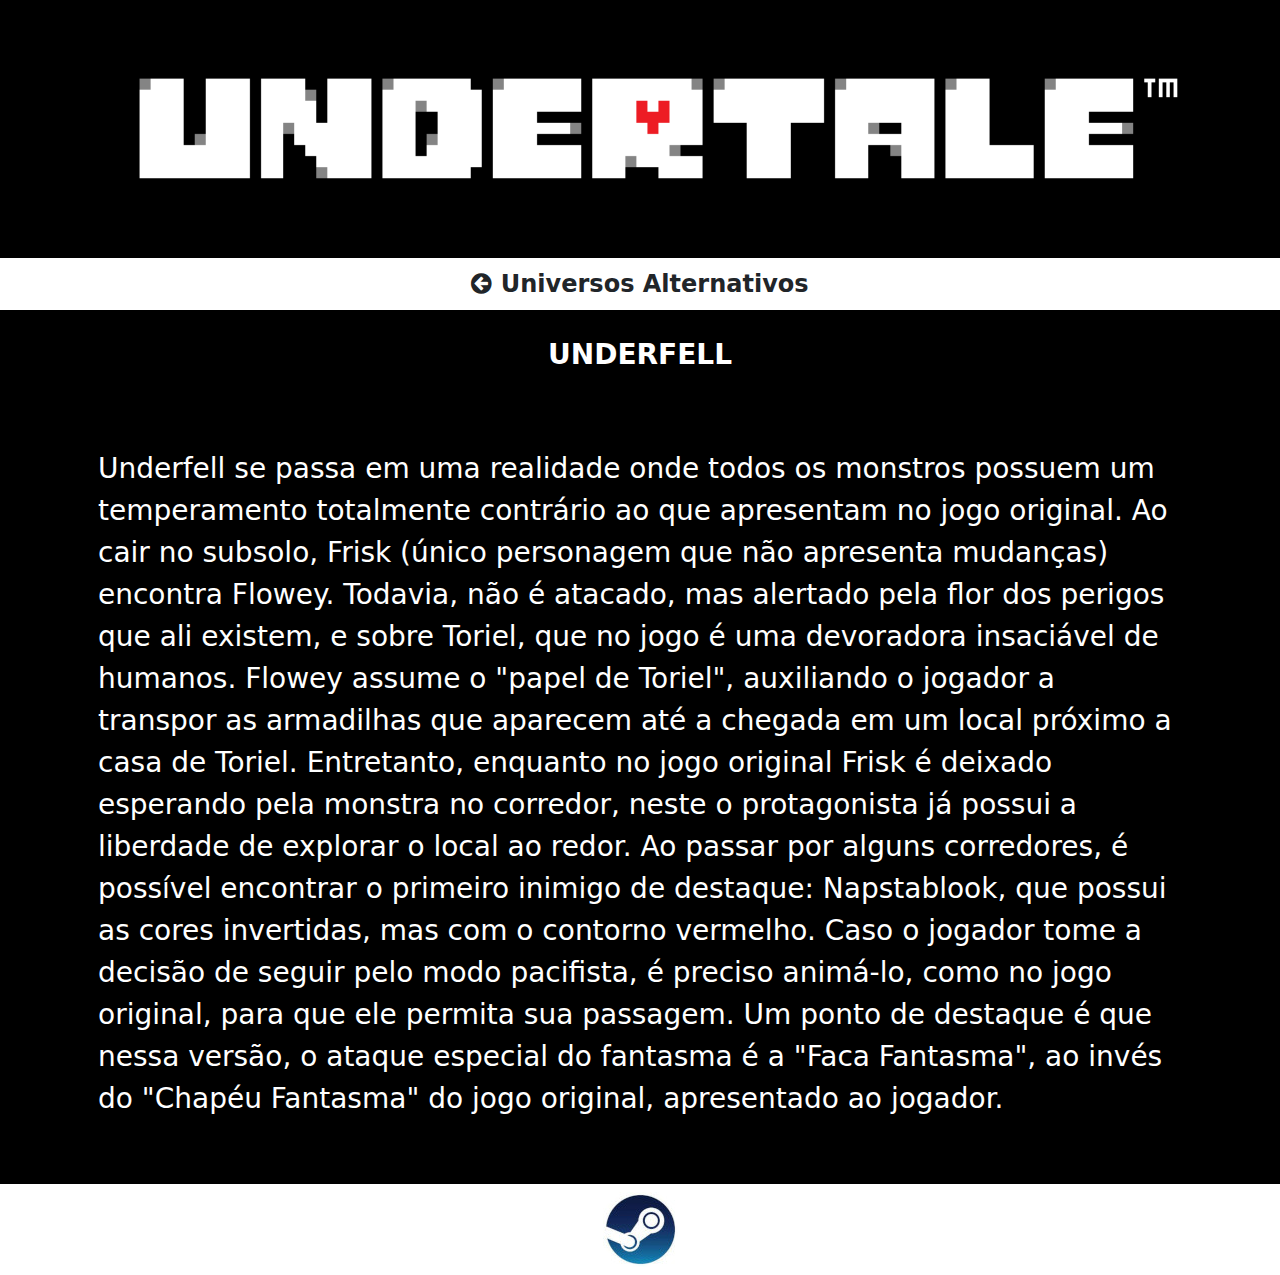
<file: view/underfell.html>
<!DOCTYPE html>
<html lang="pt-br">

<head>
    <meta charset="UTF-8">
    <meta name="viewport" content="width=device-width, initial-scale=1.0">

    <link rel="stylesheet" href="../css/bootstrap.min.css">
    <link rel="stylesheet" href="../css/style.css">
    <link rel="shortcut icon" href="../img/favicon.jpg"/>
    <link rel="stylesheet" href="https://cdnjs.cloudflare.com/ajax/libs/font-awesome/4.7.0/css/font-awesome.min.css">
    <title>Undertale</title>
</head>

<body>
    <section>
        <header>
            <img class="container-fluid" src="../img/undertale.png" alt="undertale">
        </header>

        <nav class="container-fluid" style="background: #fff">
            <div class="container d-flex justify-content-center fw-bold">
                <div class="row">
                    <div class="col-auto">
                        <a class="nav-link justify-content-center text-dark fs-4" href="universosalternativos.html">
                            <span class="fa fa-arrow-circle-left"></span>
                            Universos Alternativos
                        </a>
                    </div>
                </div>
            </div>
        </nav>

        <main>
            <div class="container">
                <div class="p-4 text-center fw-bold fs-3 text-white">UNDERFELL</div>
                <div class="py-5 px-3 text-white fs-3">
                    <p> Underfell se passa em uma realidade onde todos os monstros possuem um temperamento totalmente
                        contrário ao que apresentam no jogo original.

                        Ao cair no subsolo, Frisk (único personagem que não apresenta mudanças) encontra Flowey.
                        Todavia, não é atacado, mas alertado pela flor dos perigos que ali existem, e sobre Toriel, que
                        no jogo é uma devoradora insaciável de humanos.

                        Flowey assume o "papel de Toriel", auxiliando o jogador a transpor as armadilhas que aparecem
                        até a chegada em um local próximo a casa de Toriel. Entretanto, enquanto no jogo original Frisk
                        é deixado esperando pela monstra no corredor, neste o protagonista já possui a liberdade de
                        explorar o local ao redor.

                        Ao passar por alguns corredores, é possível encontrar o primeiro inimigo de destaque:
                        Napstablook, que possui as cores invertidas, mas com o contorno vermelho. Caso o jogador tome a
                        decisão de seguir pelo modo pacifista, é preciso animá-lo, como no jogo original, para que ele
                        permita sua passagem. Um ponto de destaque é que nessa versão, o ataque especial do fantasma é a
                        "Faca Fantasma", ao invés do "Chapéu Fantasma" do jogo original, apresentado ao jogador.
                    </p>
                </div>
            </div>
        </main>

        <footer class="text-center p-2" style="background: #fff">
            <a href="https://store.steampowered.com/app/391540/Undertale/?l=portuguese"><img class="rounded"
                    src="../img/iconSteam.jpg" alt="steam"></a>
        </footer>
    </section>
</body>

</html>
</file>
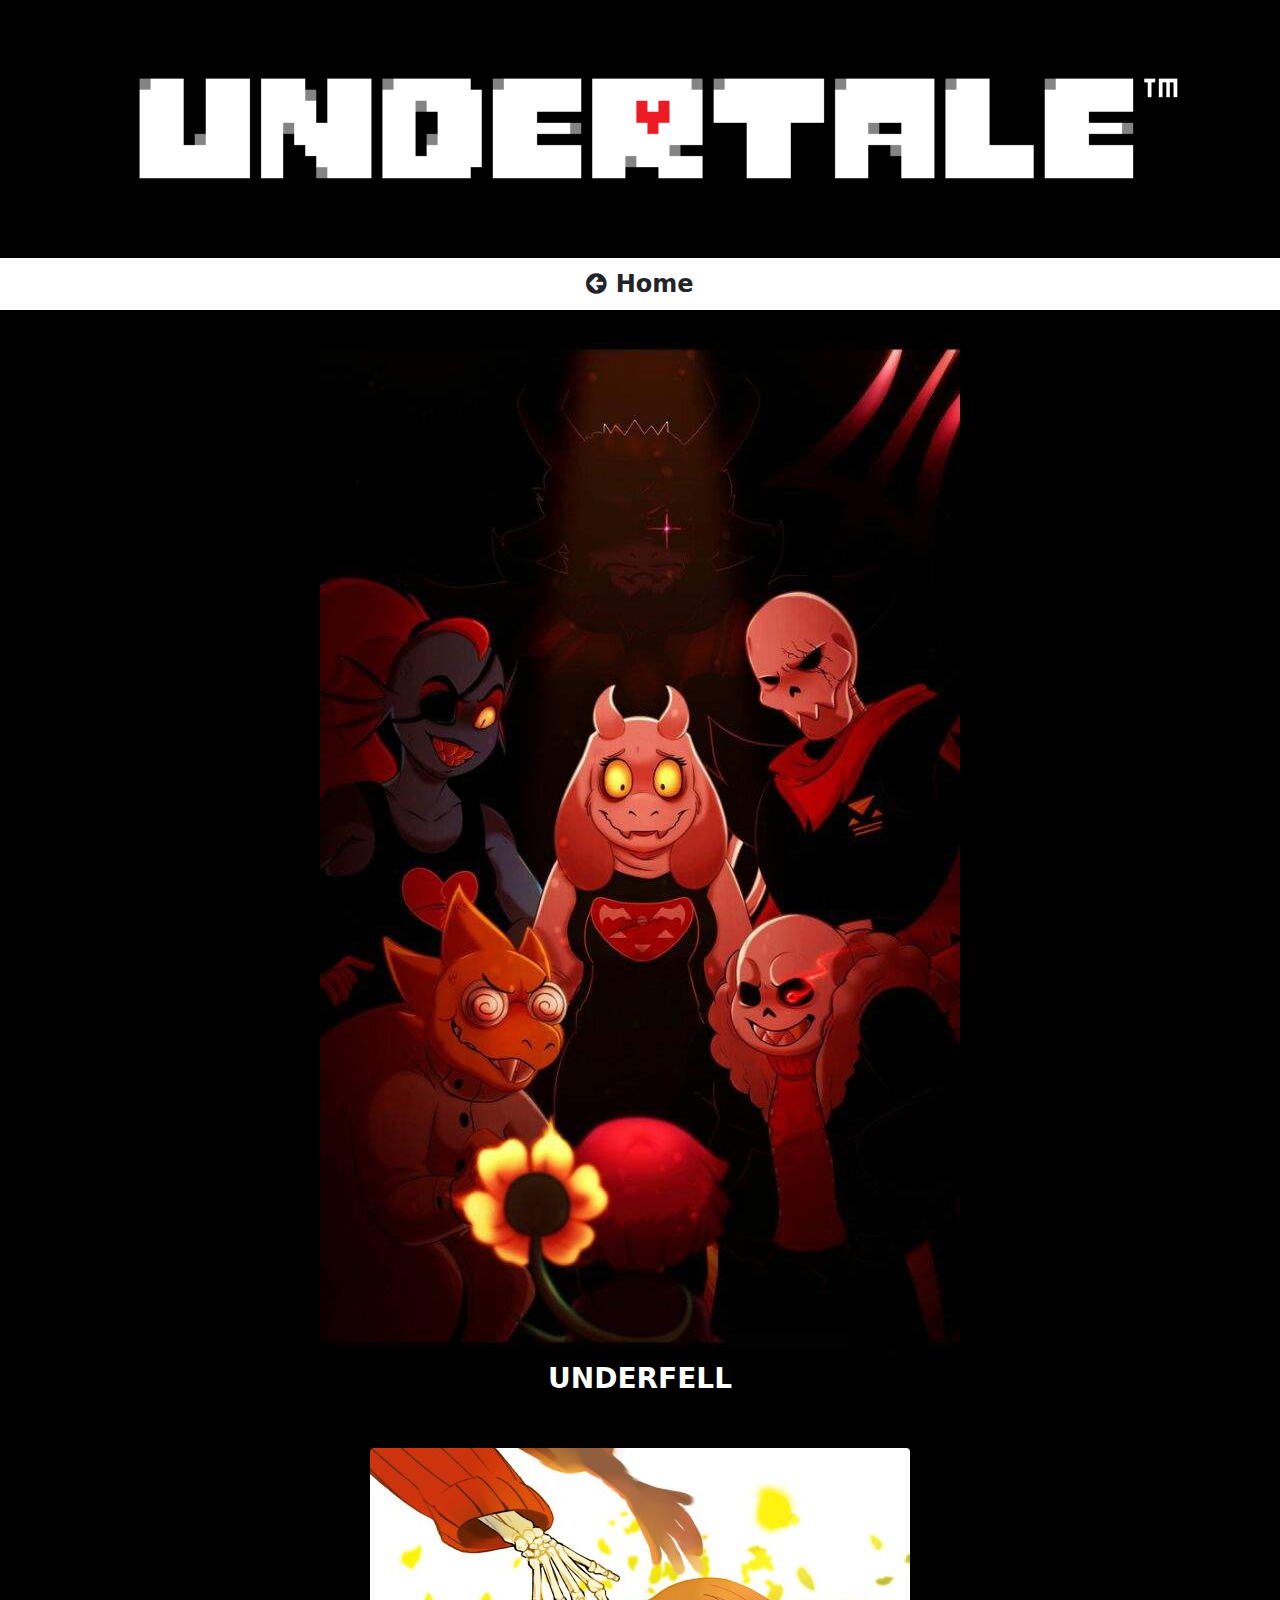
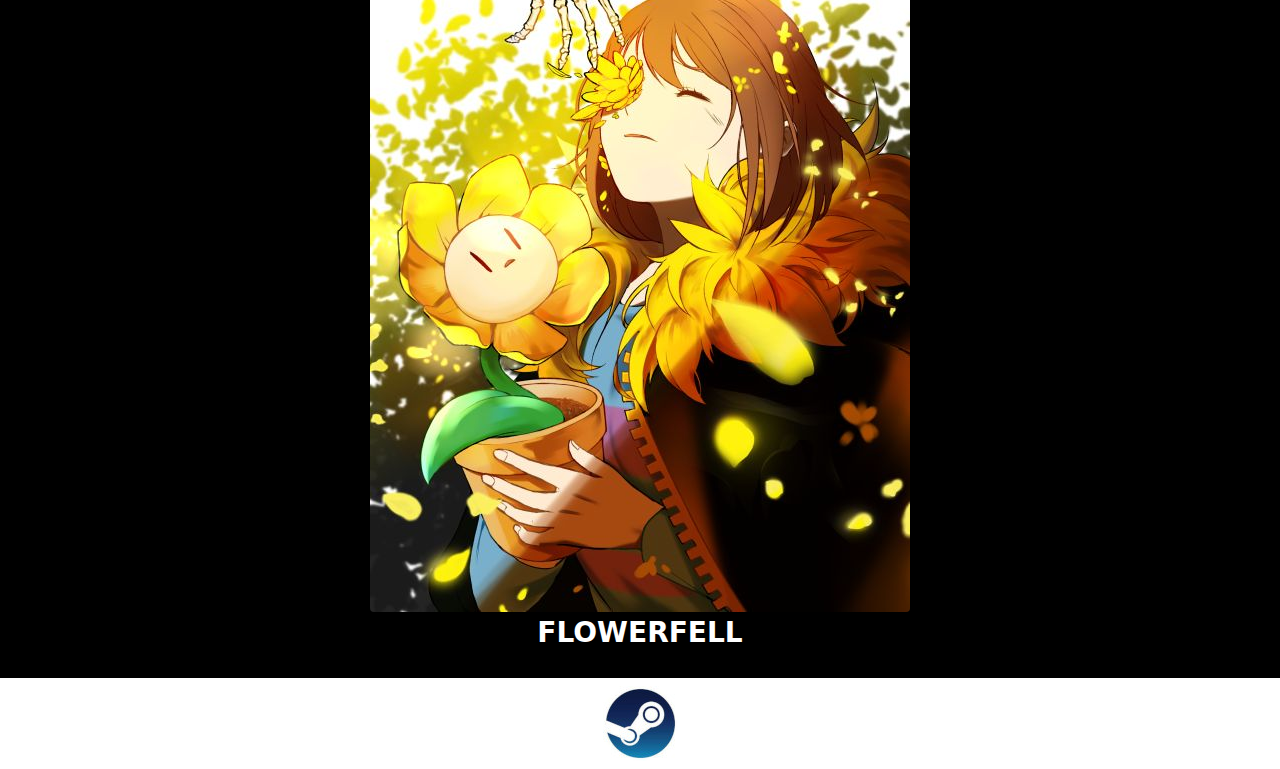
<file: view/universosalternativos.html>
<!DOCTYPE html>
<html lang="pt-br">

<head>
    <meta charset="UTF-8">
    <meta name="viewport" content="width=device-width, initial-scale=1.0">

    <link rel="stylesheet" href="../css/bootstrap.min.css">
    <link rel="stylesheet" href="../css/style.css">
    <link rel="shortcut icon" href="../img/favicon.jpg"/>
    <link rel="stylesheet" href="https://cdnjs.cloudflare.com/ajax/libs/font-awesome/4.7.0/css/font-awesome.min.css">
    <title>Undertale</title>

</head>

<body>
    <section>
        <header>
            <img class="container-fluid" src="../img/undertale.png" alt="undertale">
        </header>

        <nav class="container-fluid" style="background: #fff">
            <div class="container fw-bold">
                <div class="row d-flex justify-content-center">
                    <div class="col-auto">
                        <a class="nav-link justify-content-center text-dark  fs-4" href="../index.html">
                            <span class="fa fa-arrow-circle-left"></span>
                            Home
                        </a>
                    </div>
                </div>
            </div>
        </nav>

        <main>
            <div class="container">
                <a class="nav-link p-4 text-center fw-bold fs-3 text-white" href="underfell.html">
                    <img class="img-fluid rounded mx-auto d-block" src="../img/underfell.jpg" alt="logo">
                    UNDERFELL
                </a>

                <a class="nav-link p-4 text-center fw-bold fs-3 text-white" href="flowerfell.html">
                    <img class="img-fluid rounded mx-auto d-block" src="../img/flowefell.jpg" alt="logo">
                    FLOWERFELL
                </a>
            </div>
        </main>

        <footer class="text-center p-2" style="background: #fff">
            <a href="https://store.steampowered.com/app/391540/Undertale/?l=portuguese"><img class="rounded"
                    src="../img/iconSteam.jpg" alt="steam"></a>
        </footer>
    </section>
</body>

</html>
</file>
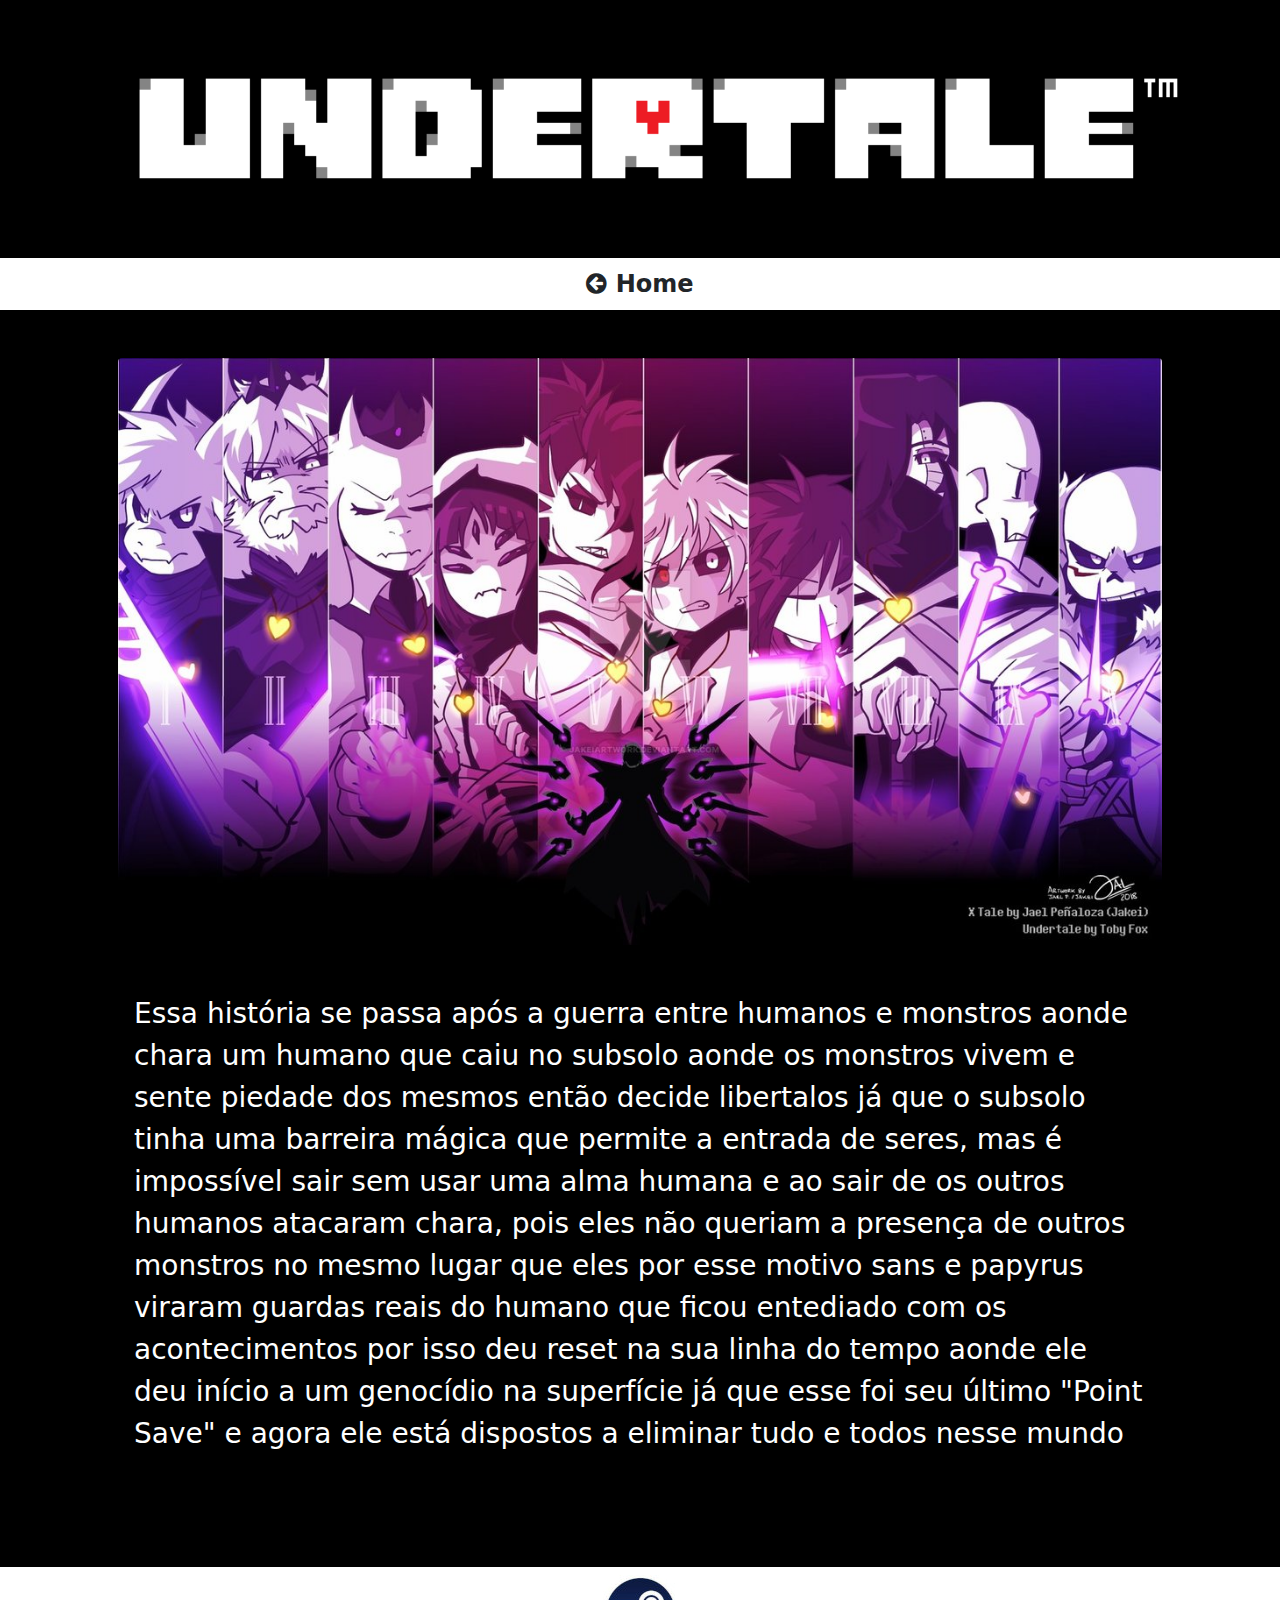
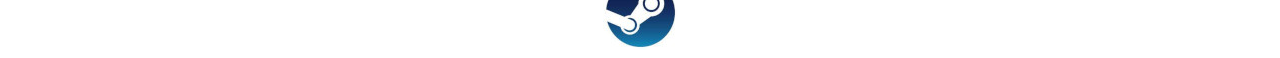
<file: view/x-tale.html>
<!DOCTYPE html>
<html lang="pt-br">

<head>
    <meta charset="UTF-8">
    <meta name="viewport" content="width=device-width, initial-scale=1.0">

    <link rel="stylesheet" href="../css/bootstrap.min.css">
    <link rel="stylesheet" href="../css/style.css">
    <link rel="shortcut icon" href="../img/favicon.jpg"/>
    <link rel="stylesheet" href="https://cdnjs.cloudflare.com/ajax/libs/font-awesome/4.7.0/css/font-awesome.min.css">
    <title>Undertale</title>
</head>

<body>
    <section>
        <header>
            <img class="container-fluid" src="../img/undertale.png" alt="undertale">
        </header>

        <nav class="container-fluid" style="background: #fff">
            <div class="container fw-bold">
                <div class="row d-flex justify-content-center">
                    <div class="col-auto">
                        <a class="nav-link justify-content-center text-dark  fs-4" href="../index.html">
                            <span class="fa fa-arrow-circle-left"></span>
                            Home
                        </a>
                    </div>
                </div>
            </div>
        </nav>

        <main>
            <div class="container p-5">
                <img class="img-fluid rounded mx-auto d-block" src="../img/X-tale.jpg" alt="logo">

                <div class="py-5 px-3 text-white fs-3">
                    <p>

                        Essa história se passa após a guerra entre humanos e monstros aonde chara um humano que caiu no
                        subsolo
                        aonde os monstros vivem e sente piedade dos mesmos então decide libertalos já que o subsolo
                        tinha
                        uma
                        barreira mágica que permite a entrada de seres, mas é impossível sair sem usar uma alma humana e
                        ao
                        sair
                        de os outros humanos atacaram chara, pois eles não queriam a presença de outros monstros no
                        mesmo
                        lugar que eles por esse motivo sans e papyrus viraram guardas reais do humano que ficou
                        entediado
                        com os
                        acontecimentos por isso deu reset na sua linha do tempo aonde ele deu início a um genocídio na
                        superfície já que esse foi seu último "Point Save" e agora ele está dispostos a eliminar tudo e
                        todos
                        nesse mundo

                    </p>
                </div>
            </div>

        </main>

        <footer class="text-center p-2" style="background: #fff">
            <a href="https://store.steampowered.com/app/391540/Undertale/?l=portuguese"><img class="rounded"
                    src="../img/iconSteam.jpg" alt="steam"></a>
        </footer>
    </section>
</body>

</html>
</file>
<file: css/style.css>
body{
    margin: 0;
    background-color: #000;
}

.desk{
    display: block;
}

.mobile{
    display: none;
}

@media screen and (max-width: 460px){
    .desk{
        display: none;
    }

    .mobile{
        display: block;
    }
}
</file>
